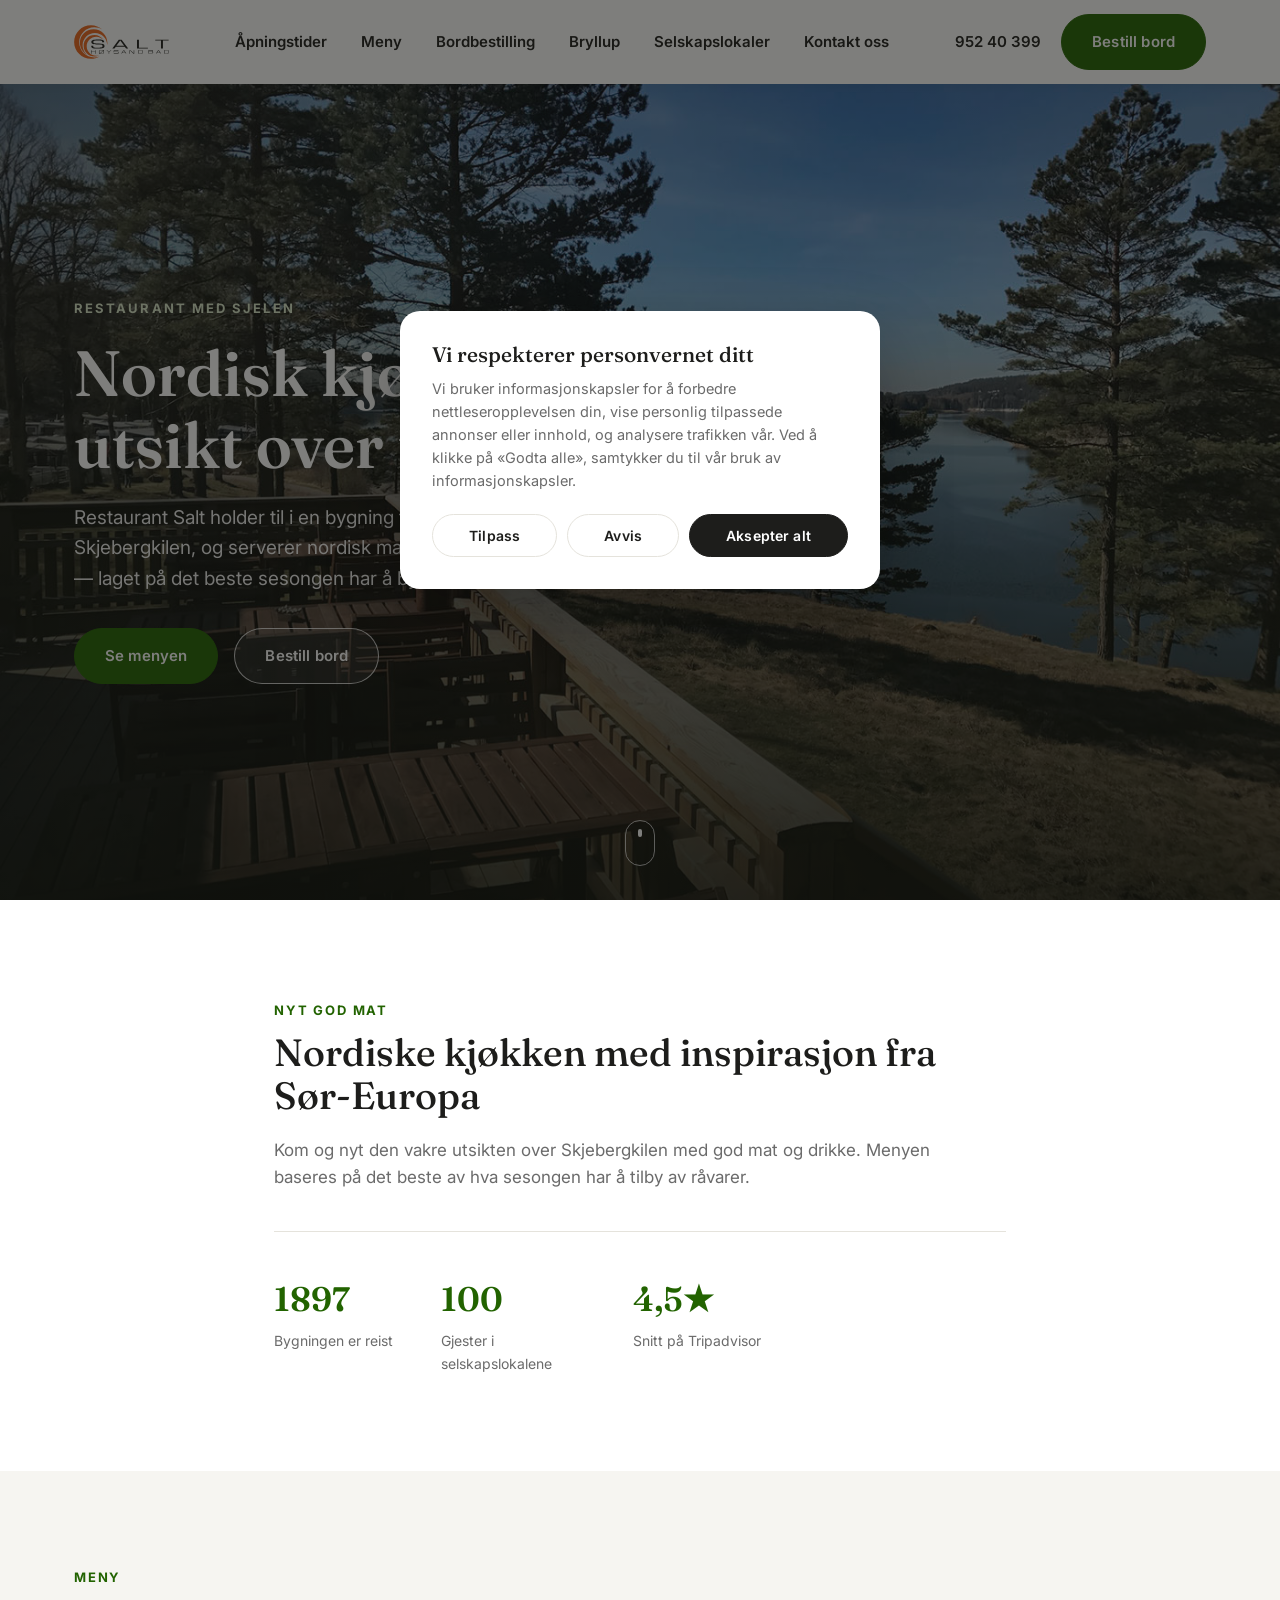
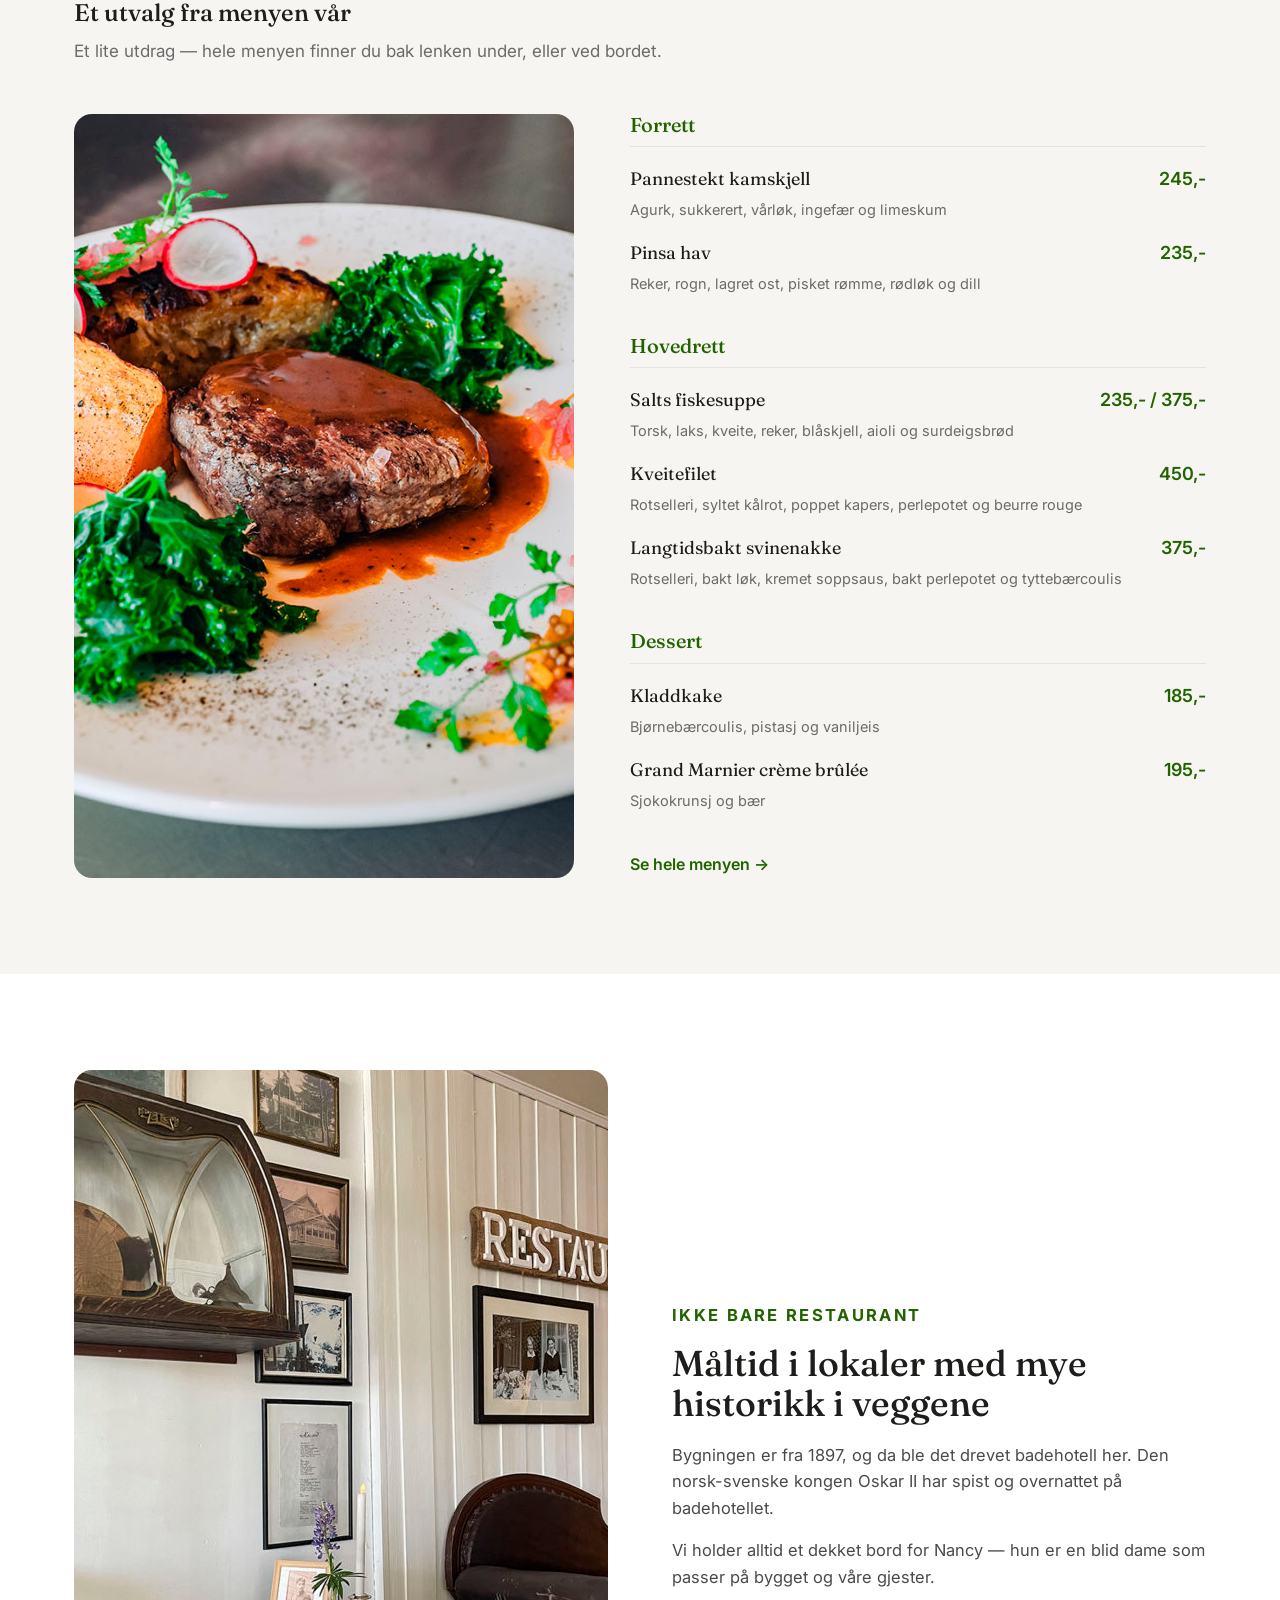
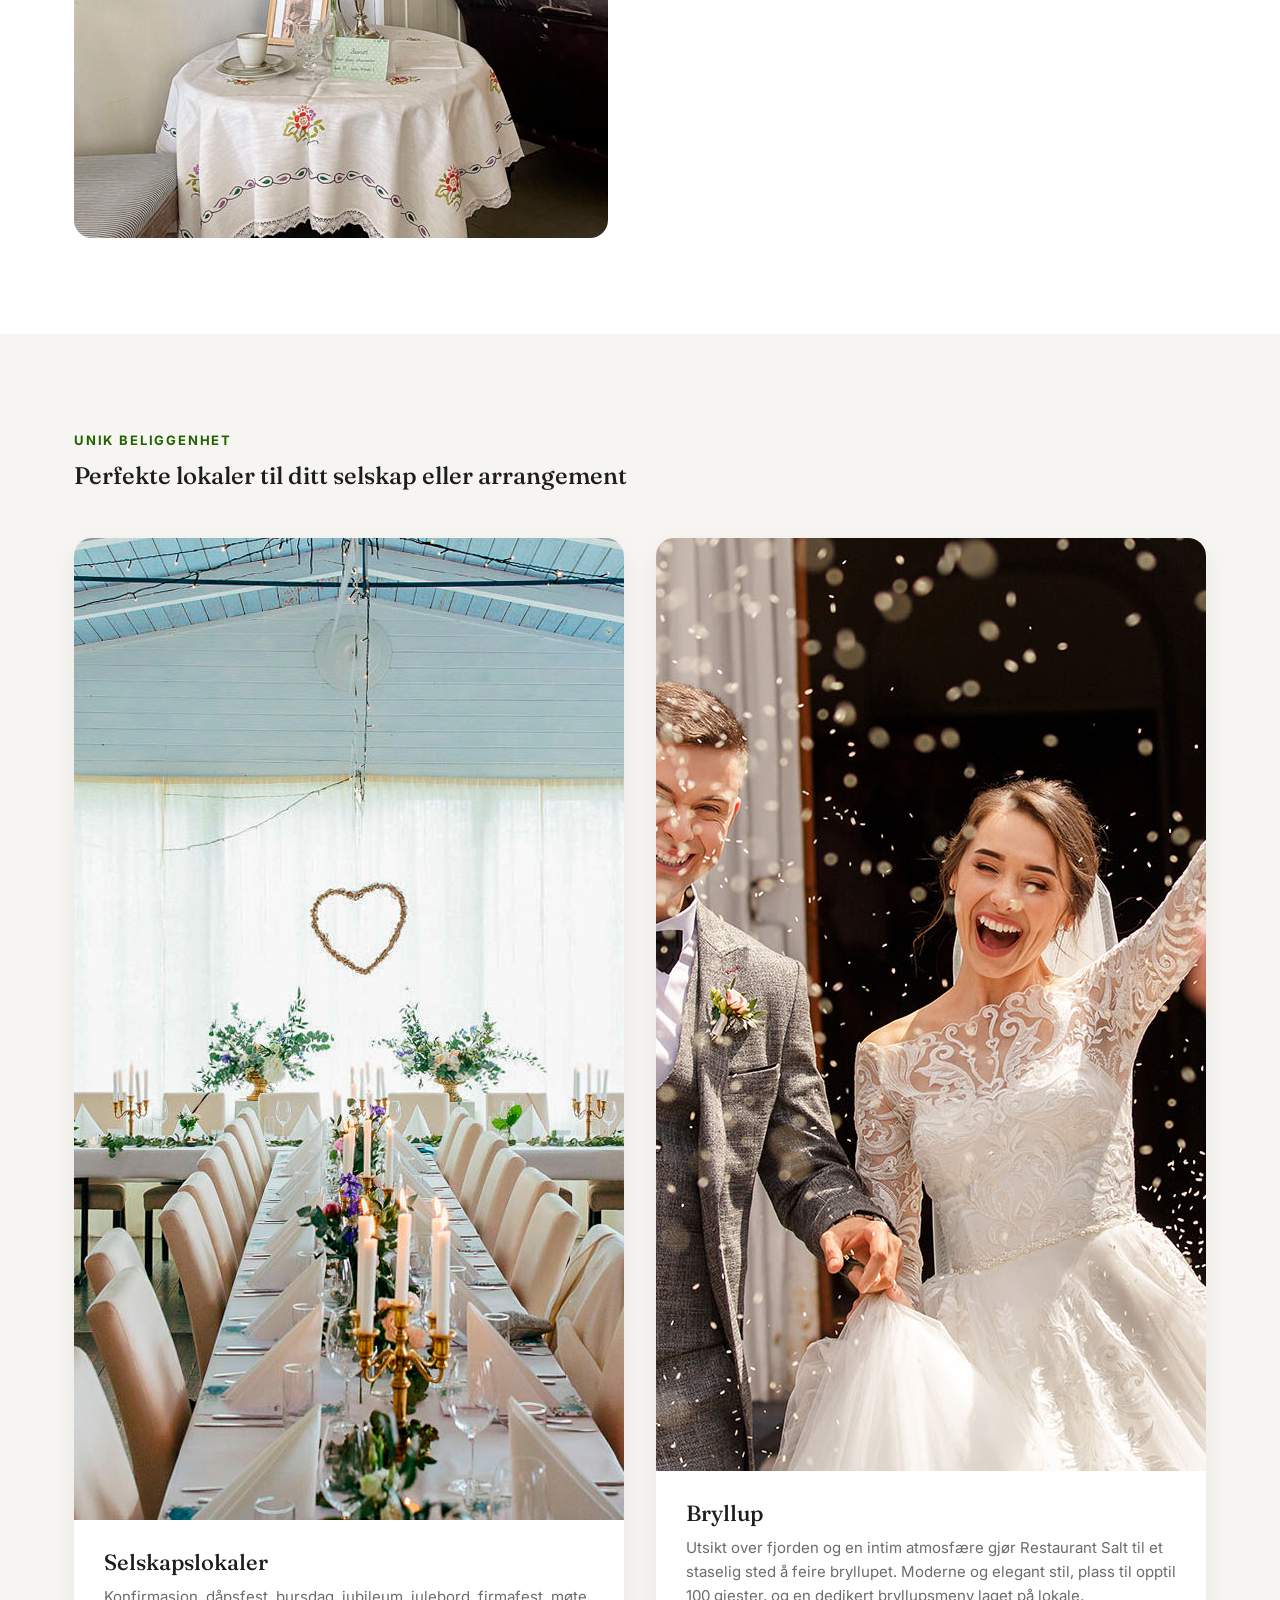
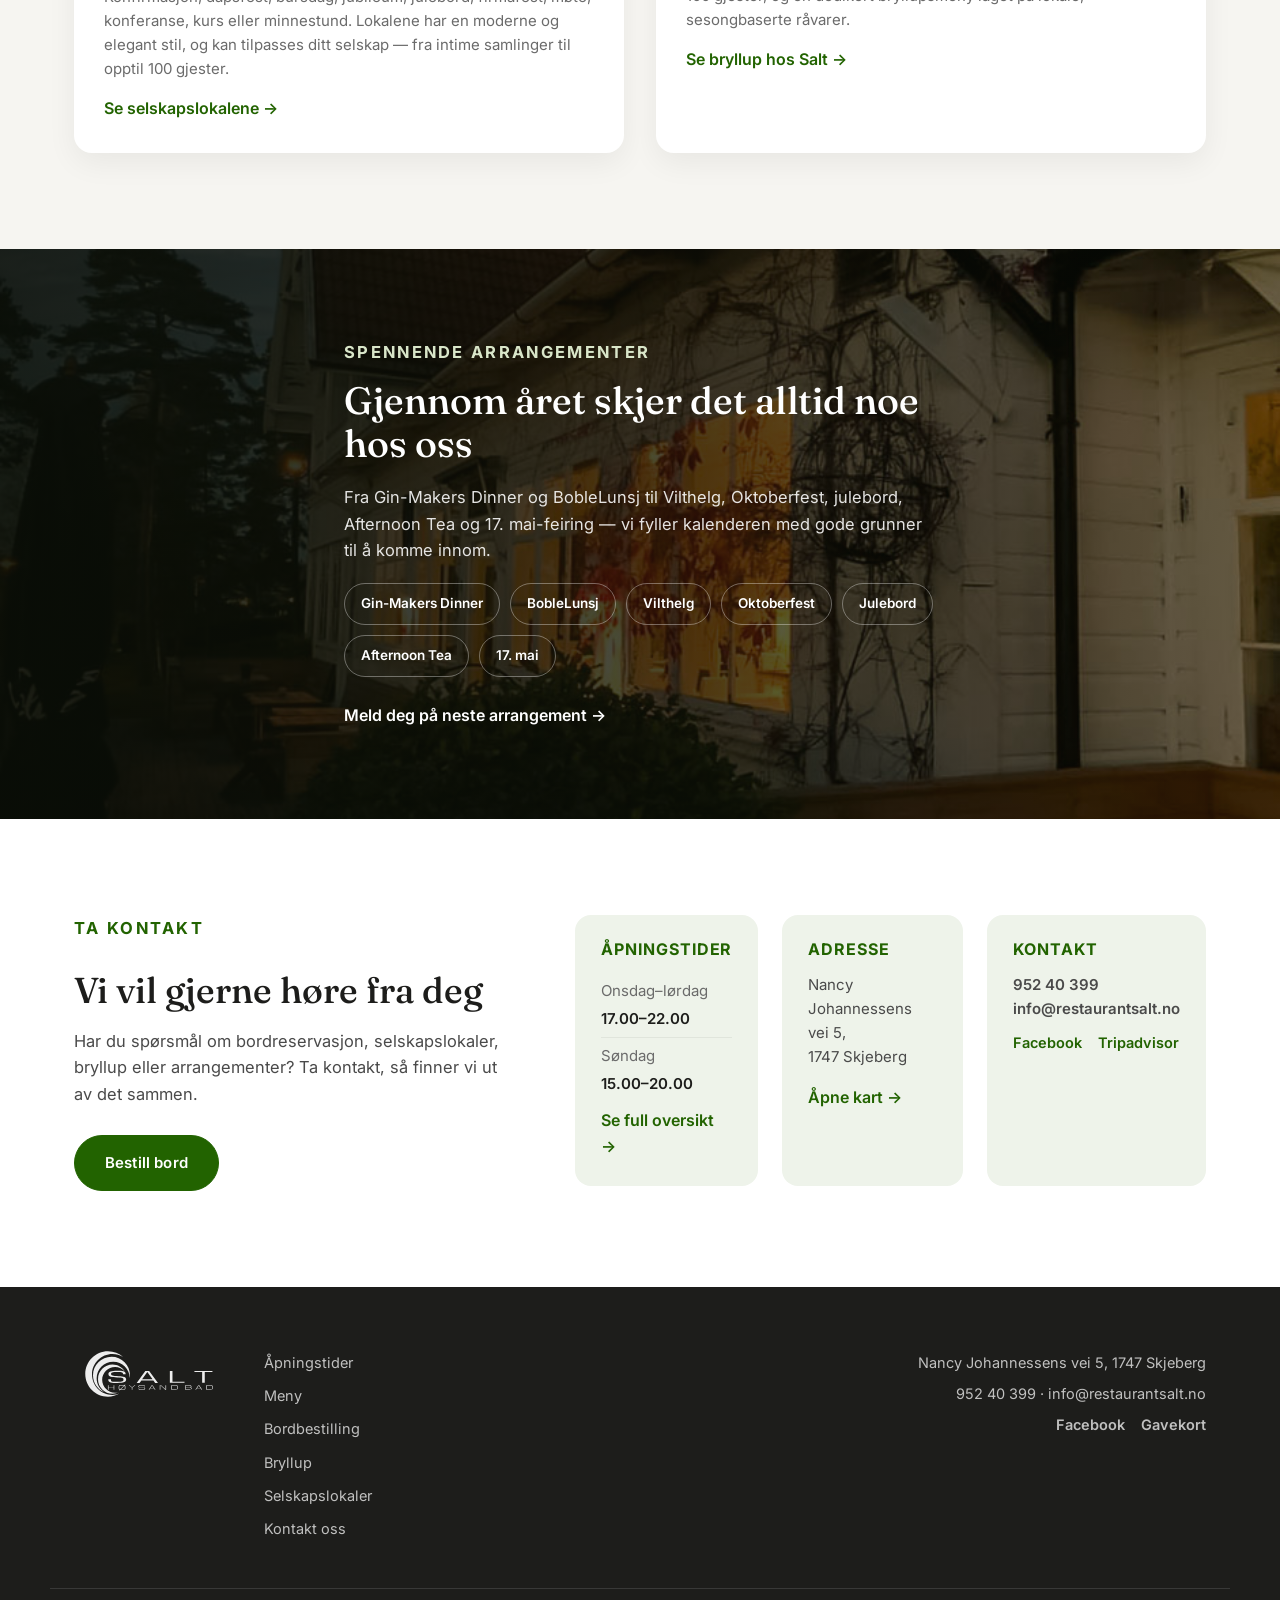
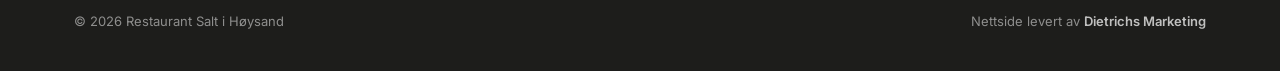
<file: index.html>
<!DOCTYPE html>
<html lang="no">
<head>
<meta charset="UTF-8">
<meta name="viewport" content="width=device-width, initial-scale=1.0">
<title>Restaurant Salt i Høysand – Nordisk kjøkken med utsikt over fjorden</title>
<meta name="description" content="Restaurant Salt i Høysand serverer nordisk mat med søreuropeisk sjel, i en bygning fra 1897 med utsikt over Skjebergkilen. Se meny, bestill bord eller lei lokaler til selskap og bryllup.">
<meta name="theme-color" content="#226300">
<link rel="icon" type="image/png" sizes="32x32" href="assets/favicon-32.png">
<link rel="apple-touch-icon" sizes="180x180" href="assets/favicon-180.png">
<link rel="icon" type="image/png" sizes="192x192" href="assets/favicon-192.png">
<link rel="preconnect" href="https://fonts.googleapis.com">
<link rel="preconnect" href="https://fonts.gstatic.com" crossorigin>
<link href="https://fonts.googleapis.com/css2?family=Fraunces:ital,opsz,wght@0,9..144,400;0,9..144,500;0,9..144,600;1,9..144,500&family=Inter:wght@400;500;600;700&display=swap" rel="stylesheet">
<link rel="stylesheet" href="style.css">
</head>
<body>

<a class="skip-link" href="#main">Hopp til innhold</a>

<header class="site-header" id="siteHeader">
  <div class="header-inner">
    <a href="#top" class="logo-plate" aria-label="Restaurant Salt i Høysand – til toppen">
      <img src="assets/logo.svg" alt="Restaurant Salt i Høysand" width="180" height="65">
    </a>

    <nav class="main-nav" aria-label="Hovedmeny">
      <a href="apningstider.html">Åpningstider</a>
      <a href="meny.html">Meny</a>
      <a href="bordbestilling.html">Bordbestilling</a>
      <a href="bryllup.html">Bryllup</a>
      <a href="selskapslokaler.html">Selskapslokaler</a>
      <a href="kontakt.html">Kontakt oss</a>
    </nav>

    <div class="header-actions">
      <a href="tel:+4795240399" class="header-phone">952 40 399</a>
      <a href="bordbestilling.html" class="btn btn-cta nav-cta">Bestill bord</a>
      <button class="hamburger" id="hamburgerBtn" aria-label="Åpne meny" aria-expanded="false" aria-controls="mobileMenu">
        <span></span><span></span><span></span>
      </button>
    </div>
  </div>
</header>

<div class="mobile-menu" id="mobileMenu">
  <button class="mobile-menu-close" id="mobileMenuClose" aria-label="Lukk meny">&times;</button>
  <nav class="mobile-nav" aria-label="Mobilmeny">
    <a href="apningstider.html">Åpningstider</a>
    <a href="meny.html">Meny</a>
    <a href="bordbestilling.html">Bordbestilling</a>
    <a href="bryllup.html">Bryllup</a>
    <a href="selskapslokaler.html">Selskapslokaler</a>
    <a href="kontakt.html">Kontakt oss</a>
  </nav>
  <div class="mobile-menu-contact">
    <a href="tel:+4795240399">952 40 399</a>
    <a href="mailto:info@restaurantsalt.no">info@restaurantsalt.no</a>
  </div>
  <a href="bordbestilling.html" class="btn btn-cta mobile-menu-cta">Bestill bord</a>
</div>
<div class="mobile-menu-scrim" id="mobileMenuScrim"></div>

<main id="main">

  <section class="hero" id="top">
    <div class="hero-media">
      <img src="assets/hero-terrasse-utsikt.jpg" alt="Utsikt fra terrassen til Restaurant Salt, over Skjebergkilen" width="1400" height="1050">
      <div class="hero-overlay"></div>
    </div>
    <div class="hero-content">
      <p class="eyebrow">Restaurant med sjelen</p>
      <h1>Nordisk kjøkken med utsikt over fjorden</h1>
      <p class="hero-lede">Restaurant Salt holder til i en bygning fra 1897 ved Skjebergkilen, og serverer nordisk mat med søreuropeisk sjel — laget på det beste sesongen har å by på.</p>
      <div class="hero-actions">
        <a href="meny.html" class="btn btn-cta">Se menyen</a>
        <a href="bordbestilling.html" class="btn btn-outline">Bestill bord</a>
      </div>
    </div>
    <a href="#intro" class="scroll-cue" aria-label="Scroll ned">
      <span></span>
    </a>
  </section>

  <div class="season-banner" id="seasonBanner" hidden>
    <div class="container season-banner-inner">
      <p><strong>17. mai nærmer seg!</strong> Vi serverer en egen festmeny på nasjonaldagen.</p>
      <a href="17-mai-meny.html" class="text-link">Se 17. mai-menyen →</a>
    </div>
  </div>

  <section class="intro" id="intro">
    <div class="container intro-grid reveal">
      <p class="section-eyebrow">Nyt god mat</p>
      <h2>Nordiske kjøkken med inspirasjon fra Sør-Europa</h2>
      <p class="intro-text">Kom og nyt den vakre utsikten over Skjebergkilen med god mat og drikke. Menyen baseres på det beste av hva sesongen har å tilby av råvarer.</p>
      <div class="stat-row">
        <div class="stat">
          <span class="stat-num">1897</span>
          <span class="stat-label">Bygningen er reist</span>
        </div>
        <div class="stat">
          <span class="stat-num">100</span>
          <span class="stat-label">Gjester i selskapslokalene</span>
        </div>
        <div class="stat">
          <span class="stat-num">4,5★</span>
          <span class="stat-label">Snitt på Tripadvisor</span>
        </div>
      </div>
    </div>
  </section>

  <section class="menu-section" id="meny">
    <div class="container">
      <div class="section-head reveal">
        <p class="section-eyebrow">Meny</p>
        <h2>Et utvalg fra menyen vår</h2>
        <p class="section-lede">Et lite utdrag — hele menyen finner du bak lenken under, eller ved bordet.</p>
      </div>

      <div class="menu-layout">
        <img class="menu-photo reveal" src="assets/mat-hovedrett.jpg" alt="Servert hovedrett med kjøtt, grønnkål og rotgrønnsaker" width="1400" height="884" loading="lazy">

        <div class="menu-groups">
          <div class="menu-group reveal">
            <h3>Forrett</h3>
            <div class="menu-item">
              <div class="menu-item-head"><span>Pannestekt kamskjell</span><span class="price">245,-</span></div>
              <p>Agurk, sukkerert, vårløk, ingefær og limeskum</p>
            </div>
            <div class="menu-item">
              <div class="menu-item-head"><span>Pinsa hav</span><span class="price">235,-</span></div>
              <p>Reker, rogn, lagret ost, pisket rømme, rødløk og dill</p>
            </div>
          </div>

          <div class="menu-group reveal">
            <h3>Hovedrett</h3>
            <div class="menu-item">
              <div class="menu-item-head"><span>Salts fiskesuppe</span><span class="price">235,- / 375,-</span></div>
              <p>Torsk, laks, kveite, reker, blåskjell, aioli og surdeigsbrød</p>
            </div>
            <div class="menu-item">
              <div class="menu-item-head"><span>Kveitefilet</span><span class="price">450,-</span></div>
              <p>Rotselleri, syltet kålrot, poppet kapers, perlepotet og beurre rouge</p>
            </div>
            <div class="menu-item">
              <div class="menu-item-head"><span>Langtidsbakt svinenakke</span><span class="price">375,-</span></div>
              <p>Rotselleri, bakt løk, kremet soppsaus, bakt perlepotet og tyttebærcoulis</p>
            </div>
          </div>

          <div class="menu-group reveal">
            <h3>Dessert</h3>
            <div class="menu-item">
              <div class="menu-item-head"><span>Kladdkake</span><span class="price">185,-</span></div>
              <p>Bjørnebærcoulis, pistasj og vaniljeis</p>
            </div>
            <div class="menu-item">
              <div class="menu-item-head"><span>Grand Marnier crème brûlée</span><span class="price">195,-</span></div>
              <p>Sjokokrunsj og bær</p>
            </div>
          </div>

          <a href="meny.html" class="text-link">Se hele menyen →</a>
        </div>
      </div>
    </div>
  </section>

  <section class="historie" id="historie">
    <div class="container historie-grid">
      <img class="historie-photo reveal" src="assets/historie-interior.jpg" alt="Historisk interiør på Restaurant Salt, med gamle bilder og antikke møbler" width="1024" height="768" loading="lazy">
      <div class="historie-text reveal">
        <p class="section-eyebrow">Ikke bare restaurant</p>
        <h2>Måltid i lokaler med mye historikk i veggene</h2>
        <p>Bygningen er fra 1897, og da ble det drevet badehotell her. Den norsk-svenske kongen Oskar II har spist og overnattet på badehotellet.</p>
        <p>Vi holder alltid et dekket bord for Nancy — hun er en blid dame som passer på bygget og våre gjester.</p>
      </div>
    </div>
  </section>

  <section class="lokaler" id="lokaler">
    <div class="container">
      <div class="section-head reveal">
        <p class="section-eyebrow">Unik beliggenhet</p>
        <h2>Perfekte lokaler til ditt selskap eller arrangement</h2>
      </div>

      <div class="lokaler-cards">
        <article class="lokale-card reveal">
          <img src="assets/selskapslokaler.jpg" alt="Dekorert selskapslokale med langbord, lysslynger og pyntede stoler" width="1489" height="982" loading="lazy">
          <div class="lokale-card-body">
            <h3>Selskapslokaler</h3>
            <p>Konfirmasjon, dåpsfest, bursdag, jubileum, julebord, firmafest, møte, konferanse, kurs eller minnestund. Lokalene har en moderne og elegant stil, og kan tilpasses ditt selskap — fra intime samlinger til opptil 100 gjester.</p>
            <a href="selskapslokaler.html" class="text-link">Se selskapslokalene →</a>
          </div>
        </article>

        <article class="lokale-card reveal">
          <img src="assets/bryllup.jpg" alt="Nygift brudepar i vakre naturomgivelser ved Restaurant Salt" width="1400" height="933" loading="lazy">
          <div class="lokale-card-body">
            <h3>Bryllup</h3>
            <p>Utsikt over fjorden og en intim atmosfære gjør Restaurant Salt til et staselig sted å feire bryllupet. Moderne og elegant stil, plass til opptil 100 gjester, og en dedikert bryllupsmeny laget på lokale, sesongbaserte råvarer.</p>
            <a href="bryllup.html" class="text-link">Se bryllup hos Salt →</a>
          </div>
        </article>
      </div>
    </div>
  </section>

  <section class="arrangement" id="arrangement">
    <div class="arrangement-media">
      <img src="assets/kveld-fasade.jpg" alt="Restaurant Salt sin fasade en kveld, med varmt lys i vinduene" width="941" height="692" loading="lazy">
      <div class="arrangement-overlay"></div>
    </div>
    <div class="container arrangement-content reveal">
      <p class="section-eyebrow">Spennende arrangementer</p>
      <h2>Gjennom året skjer det alltid noe hos oss</h2>
      <p>Fra Gin-Makers Dinner og BobleLunsj til Vilthelg, Oktoberfest, julebord, Afternoon Tea og 17. mai-feiring — vi fyller kalenderen med gode grunner til å komme innom.</p>
      <div class="tag-row">
        <span class="tag">Gin-Makers Dinner</span>
        <span class="tag">BobleLunsj</span>
        <span class="tag">Vilthelg</span>
        <span class="tag">Oktoberfest</span>
        <span class="tag">Julebord</span>
        <span class="tag">Afternoon Tea</span>
        <span class="tag">17. mai</span>
      </div>
      <a href="mailto:info@restaurantsalt.no" class="text-link tag-row-link">Meld deg på neste arrangement →</a>
    </div>
  </section>

  <section class="kontakt" id="kontakt">
    <div class="container kontakt-grid">
      <div class="kontakt-intro reveal">
        <p class="section-eyebrow">Ta kontakt</p>
        <h2>Vi vil gjerne høre fra deg</h2>
        <p>Har du spørsmål om bordreservasjon, selskapslokaler, bryllup eller arrangementer? Ta kontakt, så finner vi ut av det sammen.</p>
        <a href="bordbestilling.html" class="btn btn-cta">Bestill bord</a>
      </div>

      <div class="kontakt-cards reveal">
        <div class="kontakt-card">
          <h3>Åpningstider</h3>
          <div class="kv"><span>Onsdag–lørdag</span><span>17.00–22.00</span></div>
          <div class="kv"><span>Søndag</span><span>15.00–20.00</span></div>
          <a href="apningstider.html" class="text-link">Se full oversikt →</a>
        </div>
        <div class="kontakt-card">
          <h3>Adresse</h3>
          <p>Nancy Johannessens vei 5,<br>1747 Skjeberg</p>
          <a href="https://goo.gl/maps/4yi5BBYQsVxAP7Ug9" class="text-link" target="_blank" rel="noopener">Åpne kart →</a>
        </div>
        <div class="kontakt-card">
          <h3>Kontakt</h3>
          <p><a href="tel:+4795240399">952 40 399</a><br><a href="mailto:info@restaurantsalt.no">info@restaurantsalt.no</a></p>
          <div class="social-row">
            <a href="https://www.facebook.com/restaurantsalt.no/" target="_blank" rel="noopener">Facebook</a>
            <a href="https://no.tripadvisor.com/Restaurant_Review-g2419467-d6873783-Reviews-Restaurant_Salt-Sarpsborg_Municipality_Ostfold_Eastern_Norway.html" target="_blank" rel="noopener">Tripadvisor</a>
          </div>
        </div>
      </div>
    </div>
  </section>

</main>

<footer class="site-footer">
  <div class="container footer-grid">
    <a href="#top" class="footer-logo">
      <img src="assets/logo.svg" alt="Restaurant Salt i Høysand" width="150" height="54">
    </a>
    <nav class="footer-nav" aria-label="Bunntekstmeny">
      <a href="apningstider.html">Åpningstider</a>
      <a href="meny.html">Meny</a>
      <a href="bordbestilling.html">Bordbestilling</a>
      <a href="bryllup.html">Bryllup</a>
      <a href="selskapslokaler.html">Selskapslokaler</a>
      <a href="kontakt.html">Kontakt oss</a>
    </nav>
    <div class="footer-contact">
      <p>Nancy Johannessens vei 5, 1747 Skjeberg</p>
      <p><a href="tel:+4795240399">952 40 399</a> · <a href="mailto:info@restaurantsalt.no">info@restaurantsalt.no</a></p>
      <div class="social-row">
        <a href="https://www.facebook.com/restaurantsalt.no/" target="_blank" rel="noopener">Facebook</a>
        <a href="https://givn.no/shop/salt" target="_blank" rel="noopener">Gavekort</a>
      </div>
    </div>
  </div>
  <div class="container footer-bottom">
    <p>&copy; <span id="year"></span> Restaurant Salt i Høysand</p>
    <p>Nettside levert av <a href="https://dmarketing.no" target="_blank" rel="noopener">Dietrichs Marketing</a></p>
  </div>
</footer>

<script src="app.js"></script>
</body>
</html>
</file>
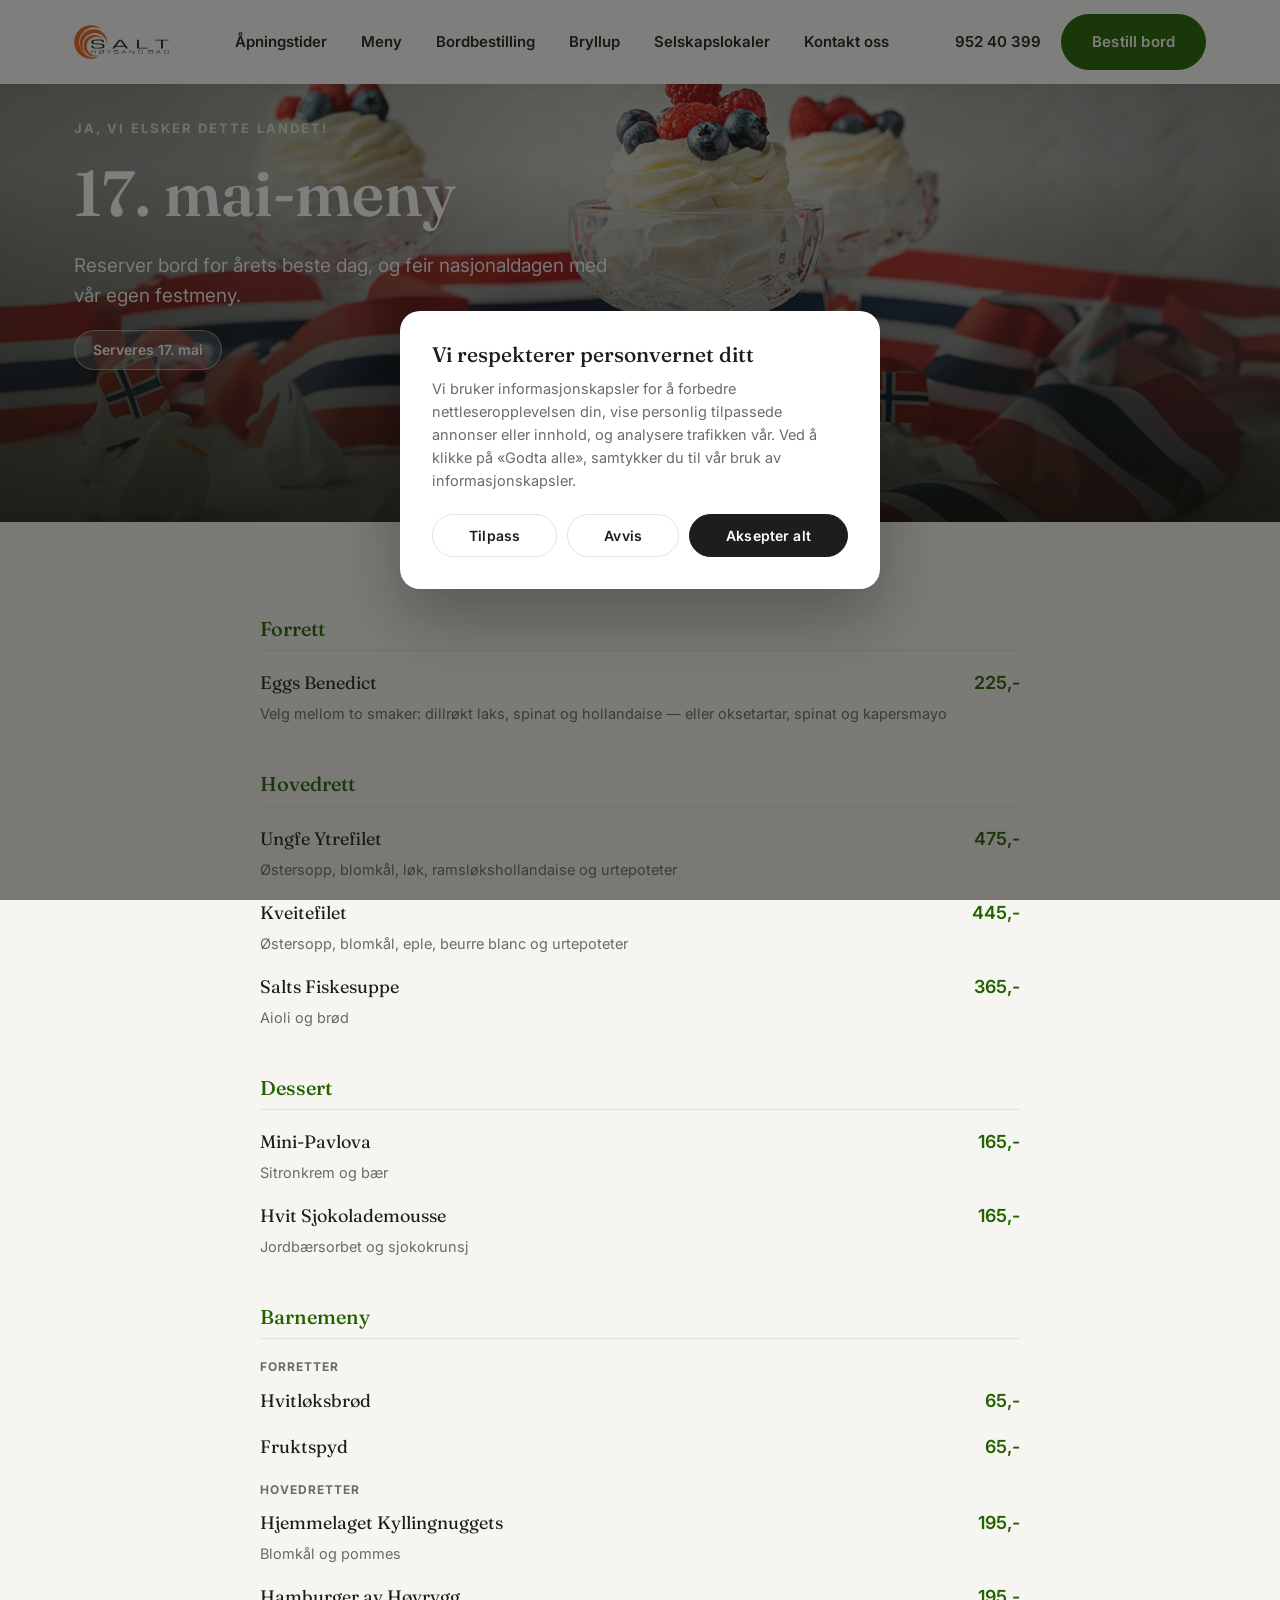
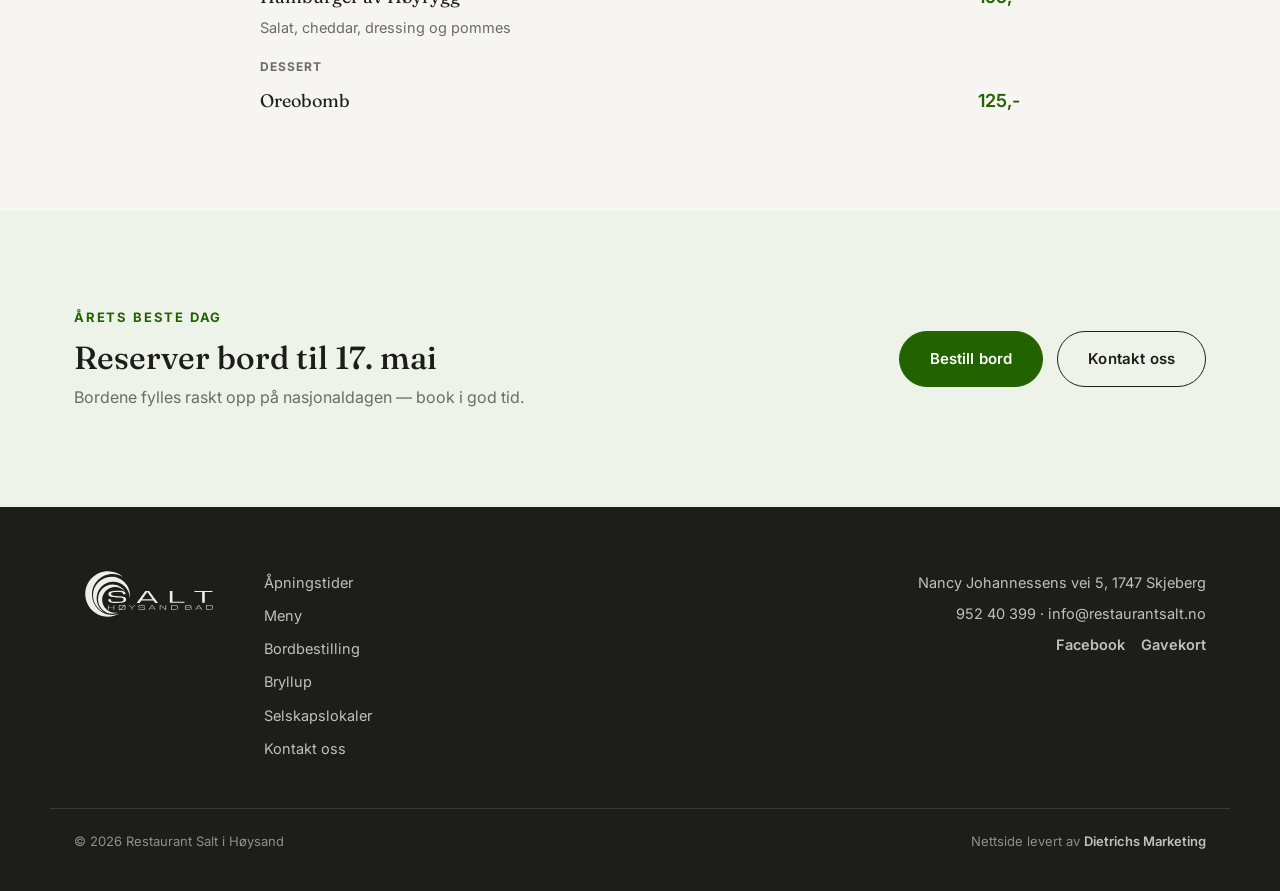
<file: 17-mai-meny.html>
<!DOCTYPE html>
<html lang="no">
<head>
<meta charset="UTF-8">
<meta name="viewport" content="width=device-width, initial-scale=1.0">
<title>17. mai-meny – Restaurant Salt i Høysand</title>
<meta name="description" content="Feir 17. mai hos Restaurant Salt i Høysand. Egen festmeny med forrett, hovedrett, dessert og barnemeny — reserver bord for årets beste dag.">
<meta name="theme-color" content="#226300">
<link rel="icon" type="image/png" sizes="32x32" href="assets/favicon-32.png">
<link rel="apple-touch-icon" sizes="180x180" href="assets/favicon-180.png">
<link rel="icon" type="image/png" sizes="192x192" href="assets/favicon-192.png">
<link rel="preconnect" href="https://fonts.googleapis.com">
<link rel="preconnect" href="https://fonts.gstatic.com" crossorigin>
<link href="https://fonts.googleapis.com/css2?family=Fraunces:ital,opsz,wght@0,9..144,400;0,9..144,500;0,9..144,600;1,9..144,500&family=Inter:wght@400;500;600;700&display=swap" rel="stylesheet">
<link rel="stylesheet" href="style.css">
</head>
<body>

<a class="skip-link" href="#main">Hopp til innhold</a>

<header class="site-header" id="siteHeader">
  <div class="header-inner">
    <a href="index.html" class="logo-plate" aria-label="Restaurant Salt i Høysand – til forsiden">
      <img src="assets/logo.svg" alt="Restaurant Salt i Høysand" width="180" height="65">
    </a>

    <nav class="main-nav" aria-label="Hovedmeny">
      <a href="apningstider.html">Åpningstider</a>
      <a href="meny.html">Meny</a>
      <a href="bordbestilling.html">Bordbestilling</a>
      <a href="bryllup.html">Bryllup</a>
      <a href="selskapslokaler.html">Selskapslokaler</a>
      <a href="kontakt.html">Kontakt oss</a>
    </nav>

    <div class="header-actions">
      <a href="tel:+4795240399" class="header-phone">952 40 399</a>
      <a href="bordbestilling.html" class="btn btn-cta nav-cta">Bestill bord</a>
      <button class="hamburger" id="hamburgerBtn" aria-label="Åpne meny" aria-expanded="false" aria-controls="mobileMenu">
        <span></span><span></span><span></span>
      </button>
    </div>
  </div>
</header>

<div class="mobile-menu" id="mobileMenu">
  <button class="mobile-menu-close" id="mobileMenuClose" aria-label="Lukk meny">&times;</button>
  <nav class="mobile-nav" aria-label="Mobilmeny">
    <a href="apningstider.html">Åpningstider</a>
    <a href="meny.html">Meny</a>
    <a href="bordbestilling.html">Bordbestilling</a>
    <a href="bryllup.html">Bryllup</a>
    <a href="selskapslokaler.html">Selskapslokaler</a>
    <a href="kontakt.html">Kontakt oss</a>
  </nav>
  <div class="mobile-menu-contact">
    <a href="tel:+4795240399">952 40 399</a>
    <a href="mailto:info@restaurantsalt.no">info@restaurantsalt.no</a>
  </div>
  <a href="bordbestilling.html" class="btn btn-cta mobile-menu-cta">Bestill bord</a>
</div>
<div class="mobile-menu-scrim" id="mobileMenuScrim"></div>

<main id="main">

  <section class="hero hero-compact" id="top">
    <div class="hero-media">
      <img src="assets/17-mai.jpg" alt="Pavlova med bær, norske flagg og feiring av 17. mai på Restaurant Salt" width="1400" height="884">
      <div class="hero-overlay"></div>
    </div>
    <div class="hero-content">
      <p class="eyebrow">Ja, vi elsker dette landet!</p>
      <h1>17. mai-meny</h1>
      <p class="hero-lede">Reserver bord for årets beste dag, og feir nasjonaldagen med vår egen festmeny.</p>
      <span class="hero-note">Serveres 17. mai</span>
    </div>
  </section>

  <section class="menu-section" id="meny">
    <div class="container">
      <div class="menu-page-groups reveal">

        <div class="menu-group">
          <h3>Forrett</h3>
          <div class="menu-item">
            <div class="menu-item-head"><span>Eggs Benedict</span><span class="price">225,-</span></div>
            <p>Velg mellom to smaker: dillrøkt laks, spinat og hollandaise — eller oksetartar, spinat og kapersmayo</p>
          </div>
        </div>

        <div class="menu-group">
          <h3>Hovedrett</h3>
          <div class="menu-item">
            <div class="menu-item-head"><span>Ungfe Ytrefilet</span><span class="price">475,-</span></div>
            <p>Østersopp, blomkål, løk, ramsløkshollandaise og urtepoteter</p>
          </div>
          <div class="menu-item">
            <div class="menu-item-head"><span>Kveitefilet</span><span class="price">445,-</span></div>
            <p>Østersopp, blomkål, eple, beurre blanc og urtepoteter</p>
          </div>
          <div class="menu-item">
            <div class="menu-item-head"><span>Salts Fiskesuppe</span><span class="price">365,-</span></div>
            <p>Aioli og brød</p>
          </div>
        </div>

        <div class="menu-group">
          <h3>Dessert</h3>
          <div class="menu-item">
            <div class="menu-item-head"><span>Mini-Pavlova</span><span class="price">165,-</span></div>
            <p>Sitronkrem og bær</p>
          </div>
          <div class="menu-item">
            <div class="menu-item-head"><span>Hvit Sjokolademousse</span><span class="price">165,-</span></div>
            <p>Jordbærsorbet og sjokokrunsj</p>
          </div>
        </div>

        <div class="menu-group">
          <h3>Barnemeny</h3>
          <p class="menu-subgroup-label">Forretter</p>
          <div class="menu-item">
            <div class="menu-item-head"><span>Hvitløksbrød</span><span class="price">65,-</span></div>
          </div>
          <div class="menu-item">
            <div class="menu-item-head"><span>Fruktspyd</span><span class="price">65,-</span></div>
          </div>
          <p class="menu-subgroup-label">Hovedretter</p>
          <div class="menu-item">
            <div class="menu-item-head"><span>Hjemmelaget Kyllingnuggets</span><span class="price">195,-</span></div>
            <p>Blomkål og pommes</p>
          </div>
          <div class="menu-item">
            <div class="menu-item-head"><span>Hamburger av Høyrygg</span><span class="price">195,-</span></div>
            <p>Salat, cheddar, dressing og pommes</p>
          </div>
          <p class="menu-subgroup-label">Dessert</p>
          <div class="menu-item">
            <div class="menu-item-head"><span>Oreobomb</span><span class="price">125,-</span></div>
          </div>
        </div>

      </div>
    </div>
  </section>

  <section class="cta-band">
    <div class="container cta-band-inner">
      <div class="cta-band-copy">
        <p class="section-eyebrow">Årets beste dag</p>
        <h2>Reserver bord til 17. mai</h2>
        <p>Bordene fylles raskt opp på nasjonaldagen — book i god tid.</p>
      </div>
      <div class="cta-band-actions">
        <a href="bordbestilling.html" class="btn btn-cta">Bestill bord</a>
        <a href="kontakt.html" class="btn btn-outline-dark">Kontakt oss</a>
      </div>
    </div>
  </section>

</main>

<footer class="site-footer">
  <div class="container footer-grid">
    <a href="index.html" class="footer-logo">
      <img src="assets/logo.svg" alt="Restaurant Salt i Høysand" width="150" height="54">
    </a>
    <nav class="footer-nav" aria-label="Bunntekstmeny">
      <a href="apningstider.html">Åpningstider</a>
      <a href="meny.html">Meny</a>
      <a href="bordbestilling.html">Bordbestilling</a>
      <a href="bryllup.html">Bryllup</a>
      <a href="selskapslokaler.html">Selskapslokaler</a>
      <a href="kontakt.html">Kontakt oss</a>
    </nav>
    <div class="footer-contact">
      <p>Nancy Johannessens vei 5, 1747 Skjeberg</p>
      <p><a href="tel:+4795240399">952 40 399</a> · <a href="mailto:info@restaurantsalt.no">info@restaurantsalt.no</a></p>
      <div class="social-row">
        <a href="https://www.facebook.com/restaurantsalt.no/" target="_blank" rel="noopener">Facebook</a>
        <a href="https://givn.no/shop/salt" target="_blank" rel="noopener">Gavekort</a>
      </div>
    </div>
  </div>
  <div class="container footer-bottom">
    <p>&copy; <span id="year"></span> Restaurant Salt i Høysand</p>
    <p>Nettside levert av <a href="https://dmarketing.no" target="_blank" rel="noopener">Dietrichs Marketing</a></p>
  </div>
</footer>

<script src="app.js"></script>
</body>
</html>
</file>
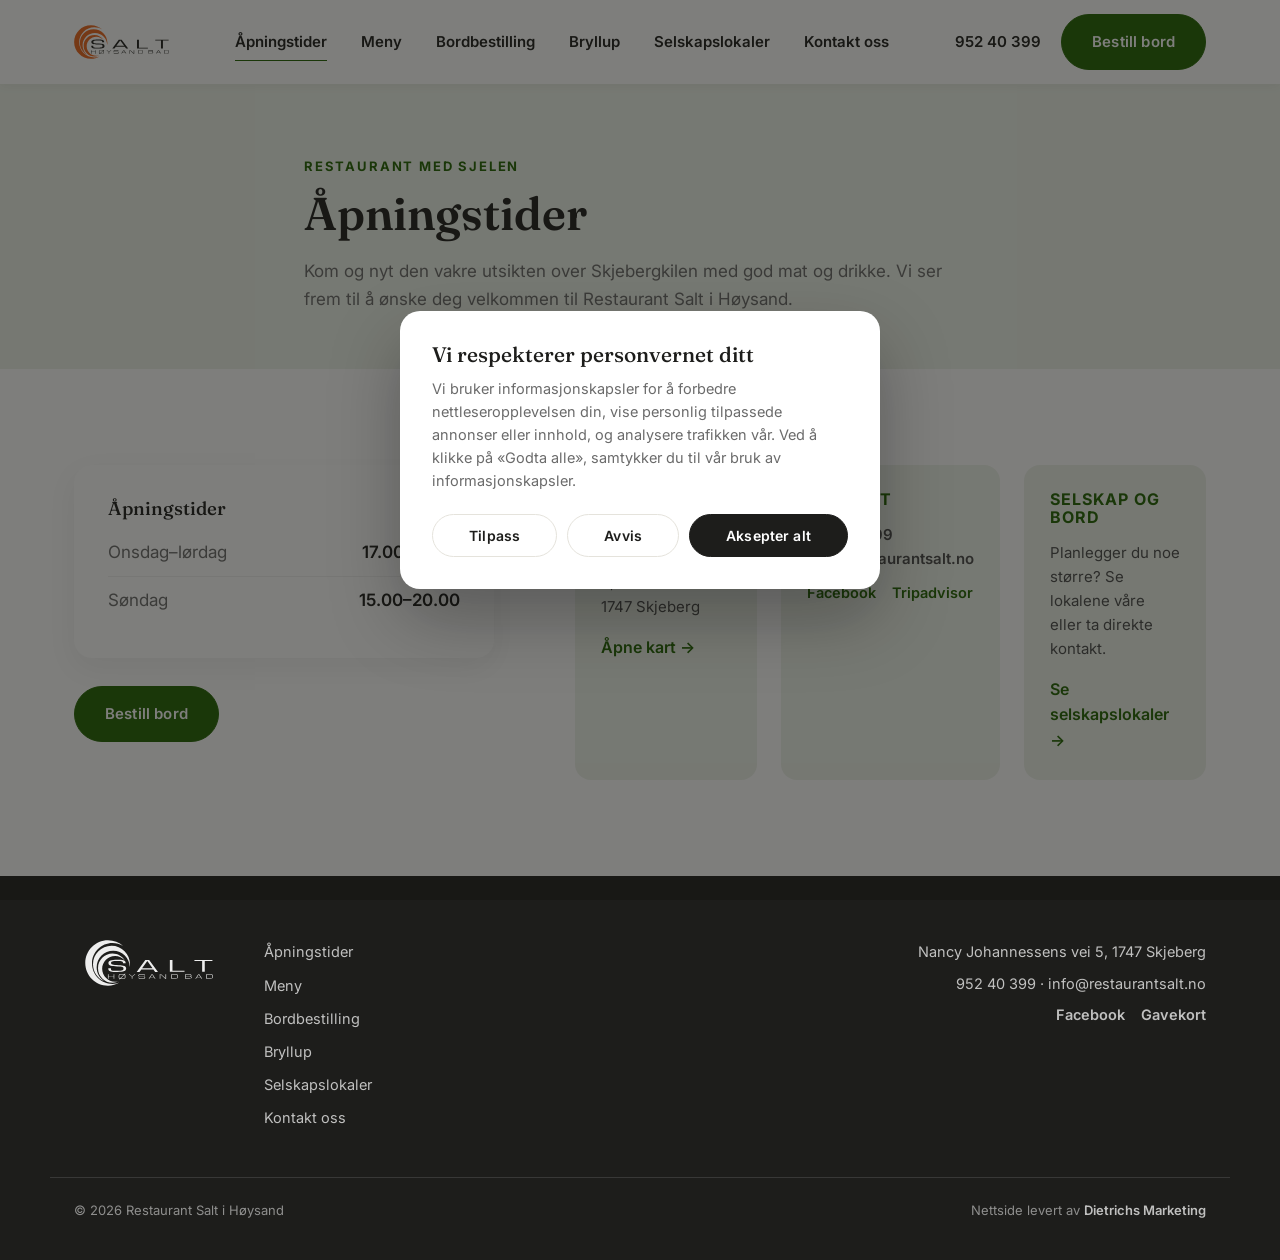
<file: apningstider.html>
<!DOCTYPE html>
<html lang="no">
<head>
<meta charset="UTF-8">
<meta name="viewport" content="width=device-width, initial-scale=1.0">
<title>Åpningstider – Restaurant Salt i Høysand</title>
<meta name="description" content="Åpningstider hos Restaurant Salt i Høysand: onsdag–lørdag 17.00–22.00, søndag 15.00–20.00. Nancy Johannessens vei 5, 1747 Skjeberg.">
<meta name="theme-color" content="#226300">
<link rel="icon" type="image/png" sizes="32x32" href="assets/favicon-32.png">
<link rel="apple-touch-icon" sizes="180x180" href="assets/favicon-180.png">
<link rel="icon" type="image/png" sizes="192x192" href="assets/favicon-192.png">
<link rel="preconnect" href="https://fonts.googleapis.com">
<link rel="preconnect" href="https://fonts.gstatic.com" crossorigin>
<link href="https://fonts.googleapis.com/css2?family=Fraunces:ital,opsz,wght@0,9..144,400;0,9..144,500;0,9..144,600;1,9..144,500&family=Inter:wght@400;500;600;700&display=swap" rel="stylesheet">
<link rel="stylesheet" href="style.css">
</head>
<body>

<a class="skip-link" href="#main">Hopp til innhold</a>

<header class="site-header" id="siteHeader">
  <div class="header-inner">
    <a href="index.html" class="logo-plate" aria-label="Restaurant Salt i Høysand – til forsiden">
      <img src="assets/logo.svg" alt="Restaurant Salt i Høysand" width="180" height="65">
    </a>

    <nav class="main-nav" aria-label="Hovedmeny">
      <a href="apningstider.html" class="active" aria-current="page">Åpningstider</a>
      <a href="meny.html">Meny</a>
      <a href="bordbestilling.html">Bordbestilling</a>
      <a href="bryllup.html">Bryllup</a>
      <a href="selskapslokaler.html">Selskapslokaler</a>
      <a href="kontakt.html">Kontakt oss</a>
    </nav>

    <div class="header-actions">
      <a href="tel:+4795240399" class="header-phone">952 40 399</a>
      <a href="bordbestilling.html" class="btn btn-cta nav-cta">Bestill bord</a>
      <button class="hamburger" id="hamburgerBtn" aria-label="Åpne meny" aria-expanded="false" aria-controls="mobileMenu">
        <span></span><span></span><span></span>
      </button>
    </div>
  </div>
</header>

<div class="mobile-menu" id="mobileMenu">
  <button class="mobile-menu-close" id="mobileMenuClose" aria-label="Lukk meny">&times;</button>
  <nav class="mobile-nav" aria-label="Mobilmeny">
    <a href="apningstider.html" class="active" aria-current="page">Åpningstider</a>
    <a href="meny.html">Meny</a>
    <a href="bordbestilling.html">Bordbestilling</a>
    <a href="bryllup.html">Bryllup</a>
    <a href="selskapslokaler.html">Selskapslokaler</a>
    <a href="kontakt.html">Kontakt oss</a>
  </nav>
  <div class="mobile-menu-contact">
    <a href="tel:+4795240399">952 40 399</a>
    <a href="mailto:info@restaurantsalt.no">info@restaurantsalt.no</a>
  </div>
  <a href="bordbestilling.html" class="btn btn-cta mobile-menu-cta">Bestill bord</a>
</div>
<div class="mobile-menu-scrim" id="mobileMenuScrim"></div>

<main id="main">

  <section class="page-header">
    <div class="container reveal">
      <p class="section-eyebrow">Restaurant med sjelen</p>
      <h1>Åpningstider</h1>
      <p class="section-lede">Kom og nyt den vakre utsikten over Skjebergkilen med god mat og drikke. Vi ser frem til å ønske deg velkommen til Restaurant Salt i Høysand.</p>
    </div>
  </section>

  <section class="kontakt" id="tider">
    <div class="container kontakt-grid">
      <div class="kontakt-intro reveal">
        <div class="hours-card">
          <h3>Åpningstider</h3>
          <div class="kv"><span>Onsdag–lørdag</span><span>17.00–22.00</span></div>
          <div class="kv"><span>Søndag</span><span>15.00–20.00</span></div>
        </div>
        <div class="hero-actions">
          <a href="bordbestilling.html" class="btn btn-cta">Bestill bord</a>
        </div>
      </div>

      <div class="kontakt-cards reveal">
        <div class="kontakt-card">
          <h3>Adresse</h3>
          <p>Nancy Johannessens vei 5,<br>1747 Skjeberg</p>
          <a href="https://goo.gl/maps/4yi5BBYQsVxAP7Ug9" class="text-link" target="_blank" rel="noopener">Åpne kart →</a>
        </div>
        <div class="kontakt-card">
          <h3>Kontakt</h3>
          <p><a href="tel:+4795240399">952 40 399</a><br><a href="mailto:info@restaurantsalt.no">info@restaurantsalt.no</a></p>
          <div class="social-row">
            <a href="https://www.facebook.com/restaurantsalt.no/" target="_blank" rel="noopener">Facebook</a>
            <a href="https://no.tripadvisor.com/Restaurant_Review-g2419467-d6873783-Reviews-Restaurant_Salt-Sarpsborg_Municipality_Ostfold_Eastern_Norway.html" target="_blank" rel="noopener">Tripadvisor</a>
          </div>
        </div>
        <div class="kontakt-card">
          <h3>Selskap og bord</h3>
          <p>Planlegger du noe større? Se lokalene våre eller ta direkte kontakt.</p>
          <a href="selskapslokaler.html" class="text-link">Se selskapslokaler →</a>
        </div>
      </div>
    </div>
  </section>

</main>

<footer class="site-footer">
  <div class="container footer-grid">
    <a href="index.html" class="footer-logo">
      <img src="assets/logo.svg" alt="Restaurant Salt i Høysand" width="150" height="54">
    </a>
    <nav class="footer-nav" aria-label="Bunntekstmeny">
      <a href="apningstider.html">Åpningstider</a>
      <a href="meny.html">Meny</a>
      <a href="bordbestilling.html">Bordbestilling</a>
      <a href="bryllup.html">Bryllup</a>
      <a href="selskapslokaler.html">Selskapslokaler</a>
      <a href="kontakt.html">Kontakt oss</a>
    </nav>
    <div class="footer-contact">
      <p>Nancy Johannessens vei 5, 1747 Skjeberg</p>
      <p><a href="tel:+4795240399">952 40 399</a> · <a href="mailto:info@restaurantsalt.no">info@restaurantsalt.no</a></p>
      <div class="social-row">
        <a href="https://www.facebook.com/restaurantsalt.no/" target="_blank" rel="noopener">Facebook</a>
        <a href="https://givn.no/shop/salt" target="_blank" rel="noopener">Gavekort</a>
      </div>
    </div>
  </div>
  <div class="container footer-bottom">
    <p>&copy; <span id="year"></span> Restaurant Salt i Høysand</p>
    <p>Nettside levert av <a href="https://dmarketing.no" target="_blank" rel="noopener">Dietrichs Marketing</a></p>
  </div>
</footer>

<script src="app.js"></script>
</body>
</html>
</file>
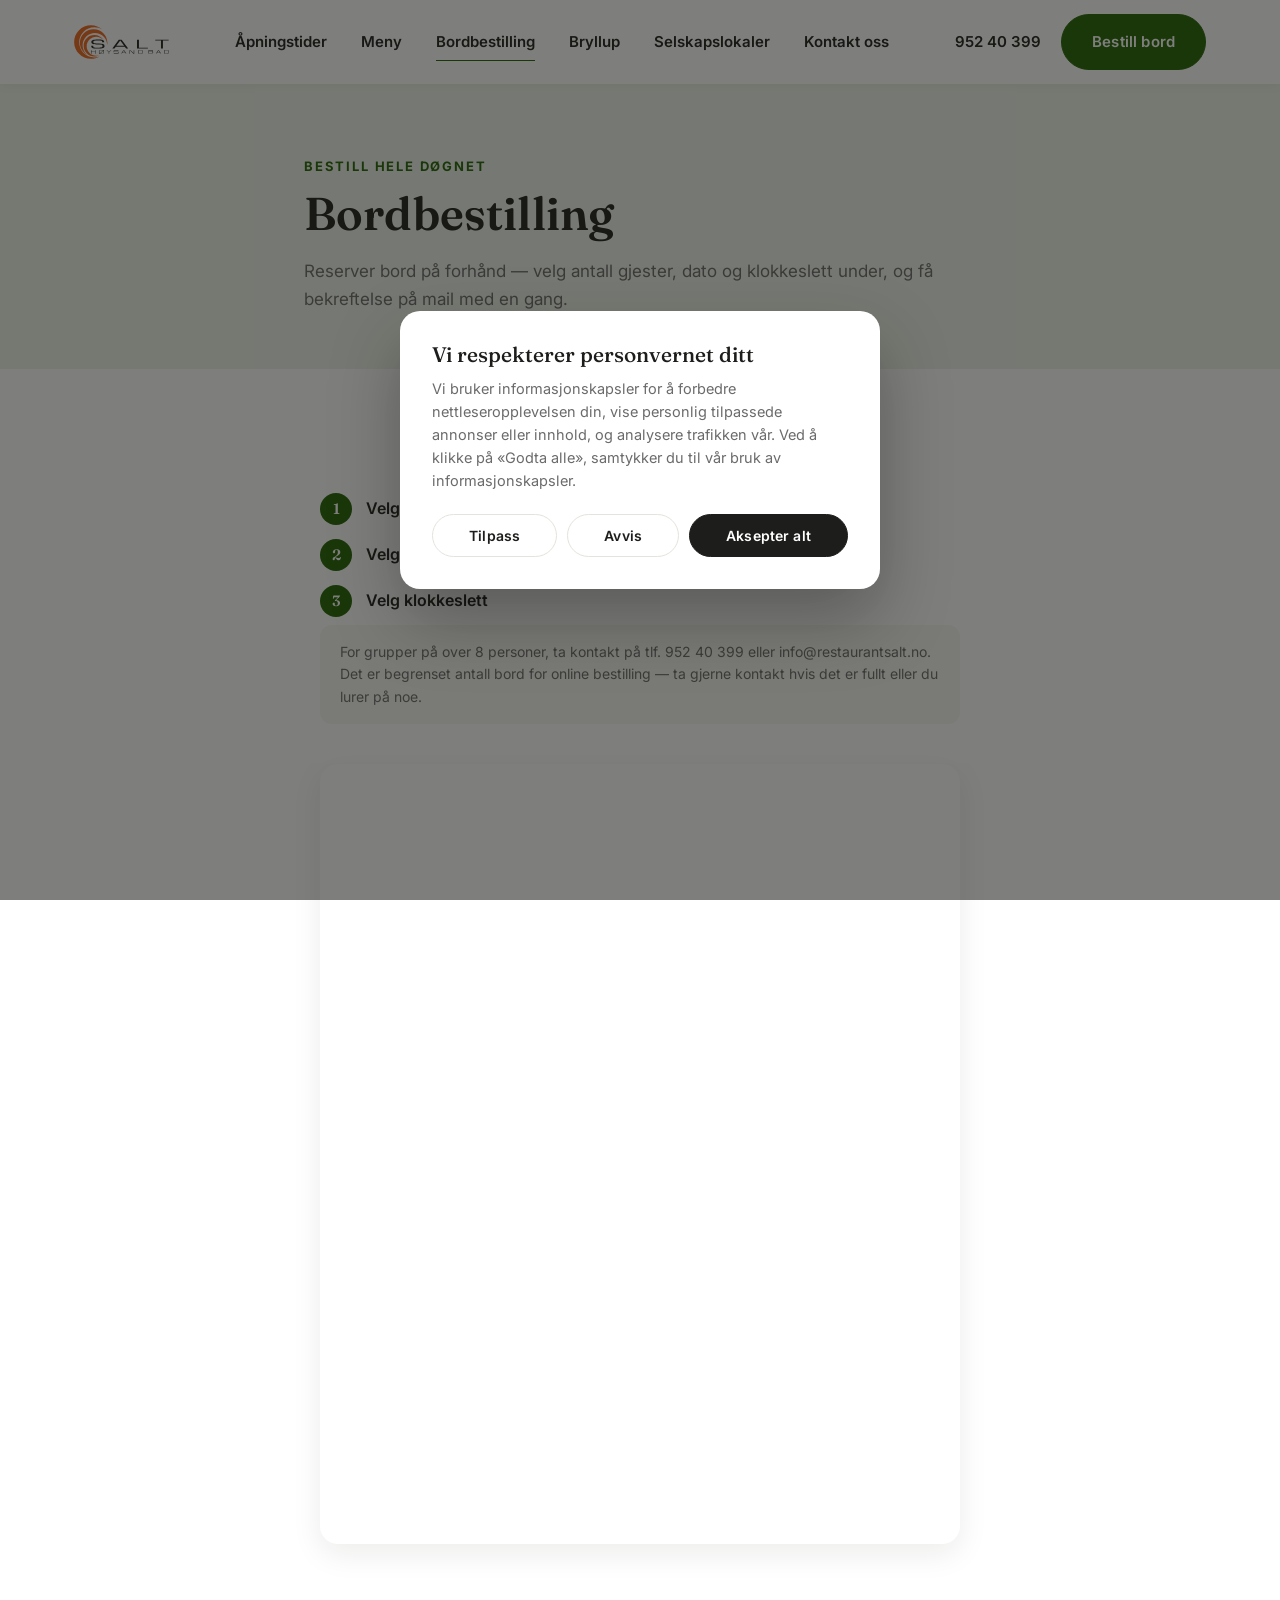
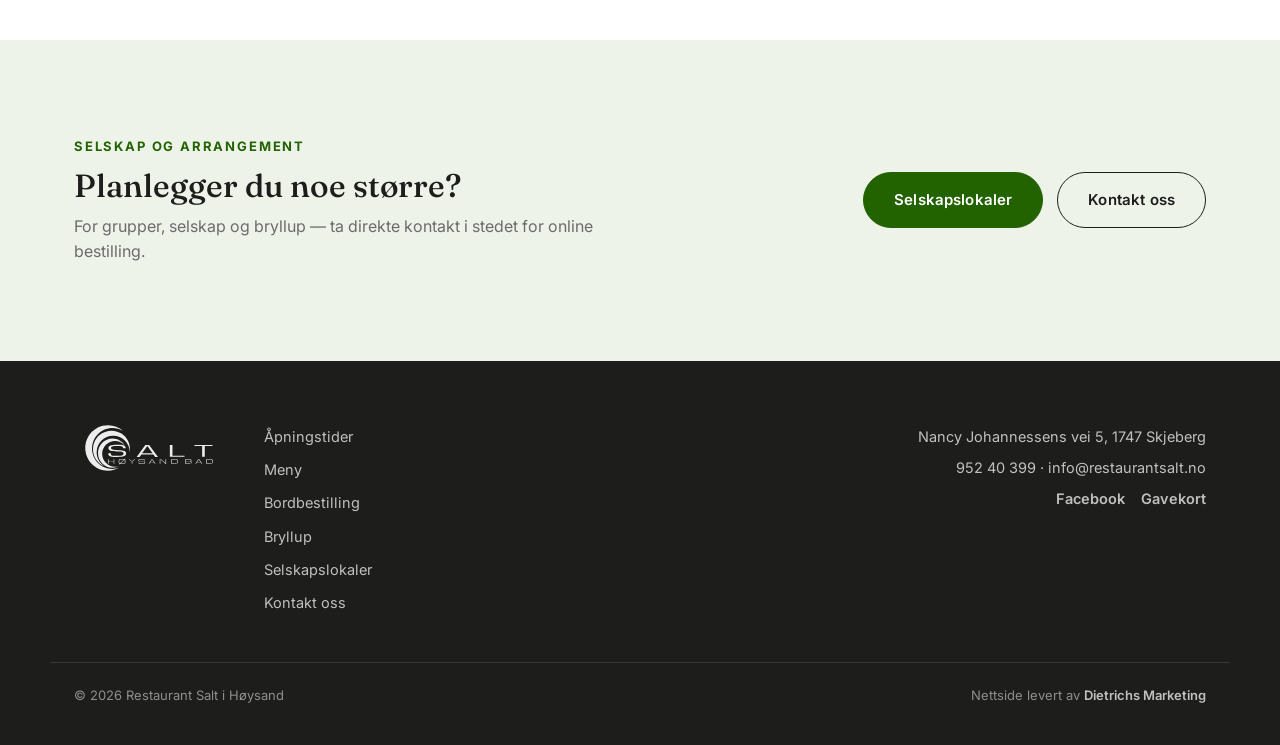
<file: bordbestilling.html>
<!DOCTYPE html>
<html lang="no">
<head>
<meta charset="UTF-8">
<meta name="viewport" content="width=device-width, initial-scale=1.0">
<title>Bordbestilling – Restaurant Salt i Høysand</title>
<meta name="description" content="Reserver bord hos Restaurant Salt i Høysand — velg antall gjester, dato og klokkeslett, og få bekreftelse på mail med en gang.">
<meta name="theme-color" content="#226300">
<link rel="icon" type="image/png" sizes="32x32" href="assets/favicon-32.png">
<link rel="apple-touch-icon" sizes="180x180" href="assets/favicon-180.png">
<link rel="icon" type="image/png" sizes="192x192" href="assets/favicon-192.png">
<link rel="preconnect" href="https://fonts.googleapis.com">
<link rel="preconnect" href="https://fonts.gstatic.com" crossorigin>
<link href="https://fonts.googleapis.com/css2?family=Fraunces:ital,opsz,wght@0,9..144,400;0,9..144,500;0,9..144,600;1,9..144,500&family=Inter:wght@400;500;600;700&display=swap" rel="stylesheet">
<link rel="stylesheet" href="style.css">
</head>
<body>

<a class="skip-link" href="#main">Hopp til innhold</a>

<header class="site-header" id="siteHeader">
  <div class="header-inner">
    <a href="index.html" class="logo-plate" aria-label="Restaurant Salt i Høysand – til forsiden">
      <img src="assets/logo.svg" alt="Restaurant Salt i Høysand" width="180" height="65">
    </a>

    <nav class="main-nav" aria-label="Hovedmeny">
      <a href="apningstider.html">Åpningstider</a>
      <a href="meny.html">Meny</a>
      <a href="bordbestilling.html" class="active" aria-current="page">Bordbestilling</a>
      <a href="bryllup.html">Bryllup</a>
      <a href="selskapslokaler.html">Selskapslokaler</a>
      <a href="kontakt.html">Kontakt oss</a>
    </nav>

    <div class="header-actions">
      <a href="tel:+4795240399" class="header-phone">952 40 399</a>
      <a href="#reserver" class="btn btn-cta nav-cta">Bestill bord</a>
      <button class="hamburger" id="hamburgerBtn" aria-label="Åpne meny" aria-expanded="false" aria-controls="mobileMenu">
        <span></span><span></span><span></span>
      </button>
    </div>
  </div>
</header>

<div class="mobile-menu" id="mobileMenu">
  <button class="mobile-menu-close" id="mobileMenuClose" aria-label="Lukk meny">&times;</button>
  <nav class="mobile-nav" aria-label="Mobilmeny">
    <a href="apningstider.html">Åpningstider</a>
    <a href="meny.html">Meny</a>
    <a href="bordbestilling.html" class="active" aria-current="page">Bordbestilling</a>
    <a href="bryllup.html">Bryllup</a>
    <a href="selskapslokaler.html">Selskapslokaler</a>
    <a href="kontakt.html">Kontakt oss</a>
  </nav>
  <div class="mobile-menu-contact">
    <a href="tel:+4795240399">952 40 399</a>
    <a href="mailto:info@restaurantsalt.no">info@restaurantsalt.no</a>
  </div>
  <a href="#reserver" class="btn btn-cta mobile-menu-cta">Bestill bord</a>
</div>
<div class="mobile-menu-scrim" id="mobileMenuScrim"></div>

<main id="main">

  <section class="page-header">
    <div class="container reveal">
      <p class="section-eyebrow">Bestill hele døgnet</p>
      <h1>Bordbestilling</h1>
      <p class="section-lede">Reserver bord på forhånd — velg antall gjester, dato og klokkeslett under, og få bekreftelse på mail med en gang.</p>
    </div>
  </section>

  <section id="reserver">
    <div class="container">
      <ol class="booking-steps reveal">
        <li>Velg antall gjester</li>
        <li>Velg dato</li>
        <li>Velg klokkeslett</li>
      </ol>

      <p class="booking-note reveal">For grupper på over 8 personer, ta kontakt på tlf. <a href="tel:+4795240399">952 40 399</a> eller <a href="mailto:info@restaurantsalt.no">info@restaurantsalt.no</a>. Det er begrenset antall bord for online bestilling — ta gjerne kontakt hvis det er fullt eller du lurer på noe.</p>

      <div class="booking-embed reveal">
        <iframe src="https://booking.gastroplanner.no/restaurantsalt/t" title="Bordbestilling hos Restaurant Salt i Høysand"></iframe>
      </div>
    </div>
  </section>

  <section class="cta-band">
    <div class="container cta-band-inner">
      <div class="cta-band-copy">
        <p class="section-eyebrow">Selskap og arrangement</p>
        <h2>Planlegger du noe større?</h2>
        <p>For grupper, selskap og bryllup — ta direkte kontakt i stedet for online bestilling.</p>
      </div>
      <div class="cta-band-actions">
        <a href="selskapslokaler.html" class="btn btn-cta">Selskapslokaler</a>
        <a href="kontakt.html" class="btn btn-outline-dark">Kontakt oss</a>
      </div>
    </div>
  </section>

</main>

<footer class="site-footer">
  <div class="container footer-grid">
    <a href="index.html" class="footer-logo">
      <img src="assets/logo.svg" alt="Restaurant Salt i Høysand" width="150" height="54">
    </a>
    <nav class="footer-nav" aria-label="Bunntekstmeny">
      <a href="apningstider.html">Åpningstider</a>
      <a href="meny.html">Meny</a>
      <a href="bordbestilling.html">Bordbestilling</a>
      <a href="bryllup.html">Bryllup</a>
      <a href="selskapslokaler.html">Selskapslokaler</a>
      <a href="kontakt.html">Kontakt oss</a>
    </nav>
    <div class="footer-contact">
      <p>Nancy Johannessens vei 5, 1747 Skjeberg</p>
      <p><a href="tel:+4795240399">952 40 399</a> · <a href="mailto:info@restaurantsalt.no">info@restaurantsalt.no</a></p>
      <div class="social-row">
        <a href="https://www.facebook.com/restaurantsalt.no/" target="_blank" rel="noopener">Facebook</a>
        <a href="https://givn.no/shop/salt" target="_blank" rel="noopener">Gavekort</a>
      </div>
    </div>
  </div>
  <div class="container footer-bottom">
    <p>&copy; <span id="year"></span> Restaurant Salt i Høysand</p>
    <p>Nettside levert av <a href="https://dmarketing.no" target="_blank" rel="noopener">Dietrichs Marketing</a></p>
  </div>
</footer>

<script src="app.js"></script>
</body>
</html>
</file>
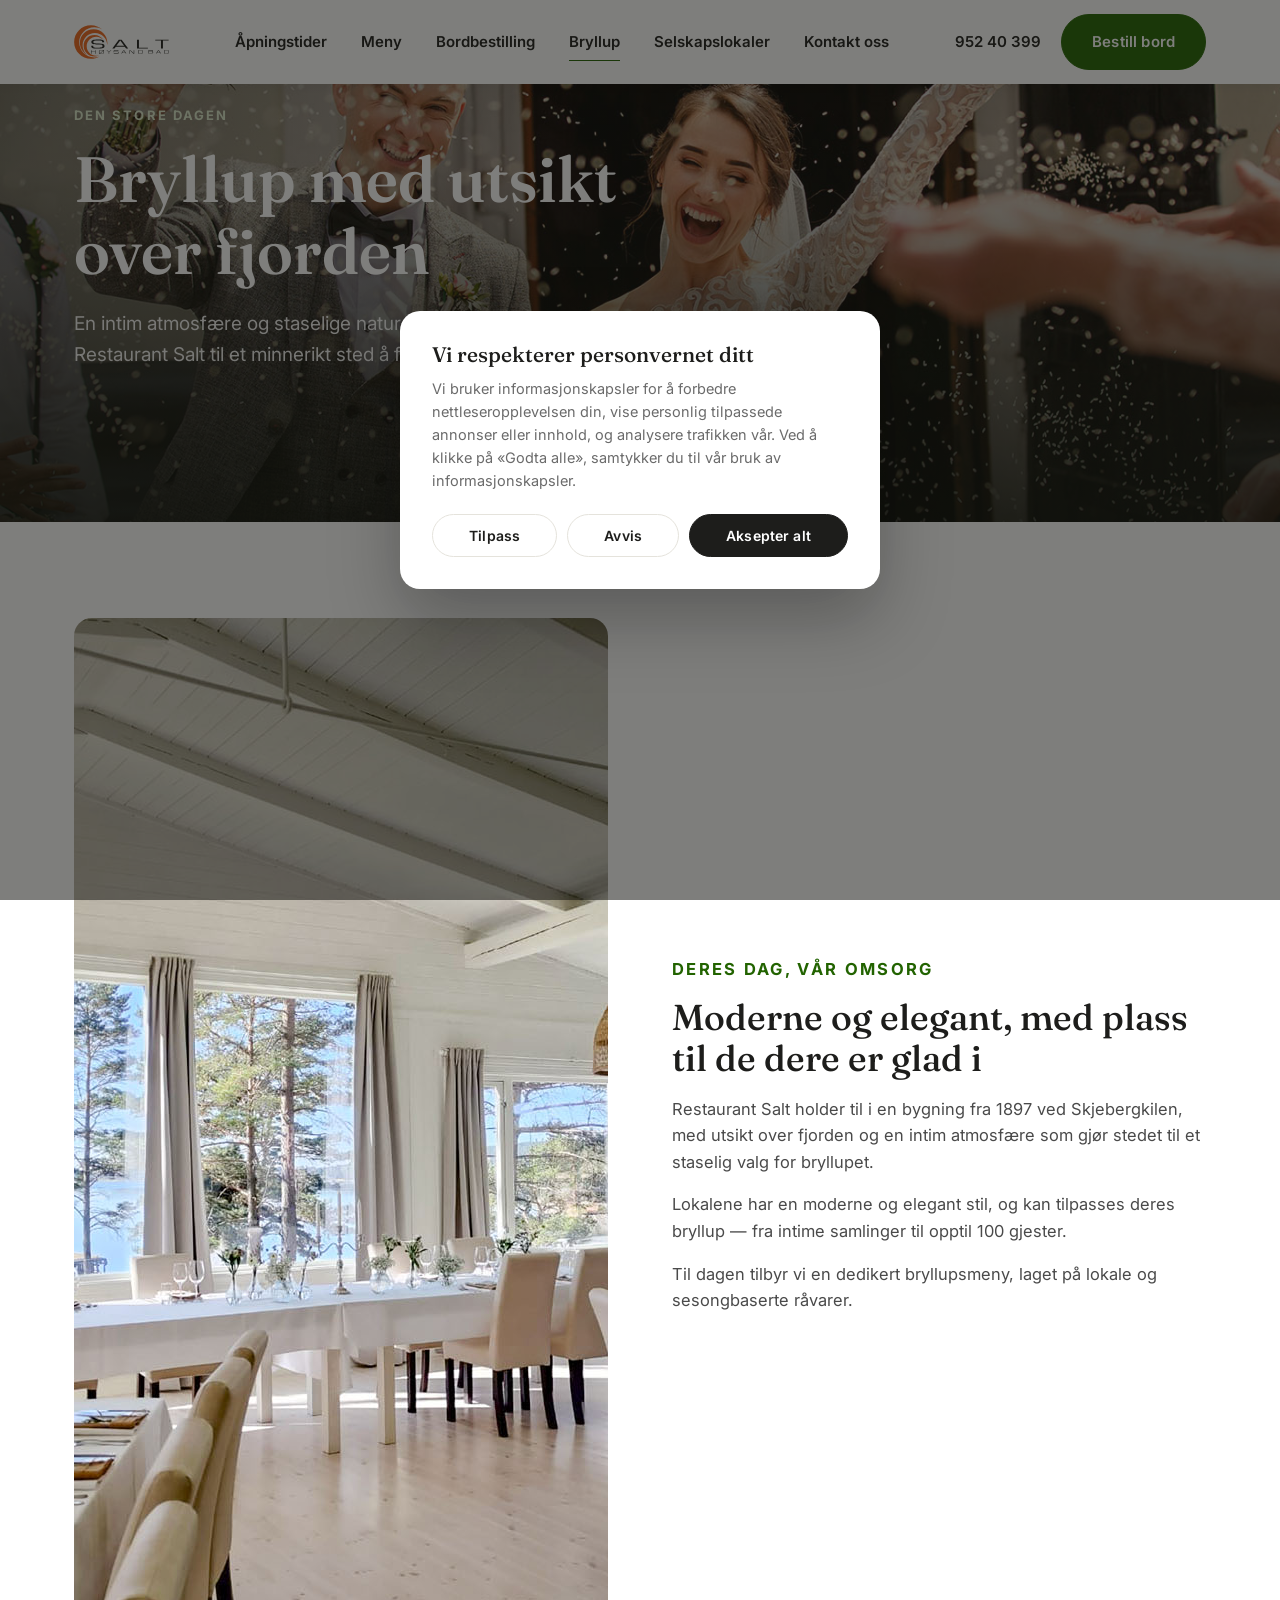
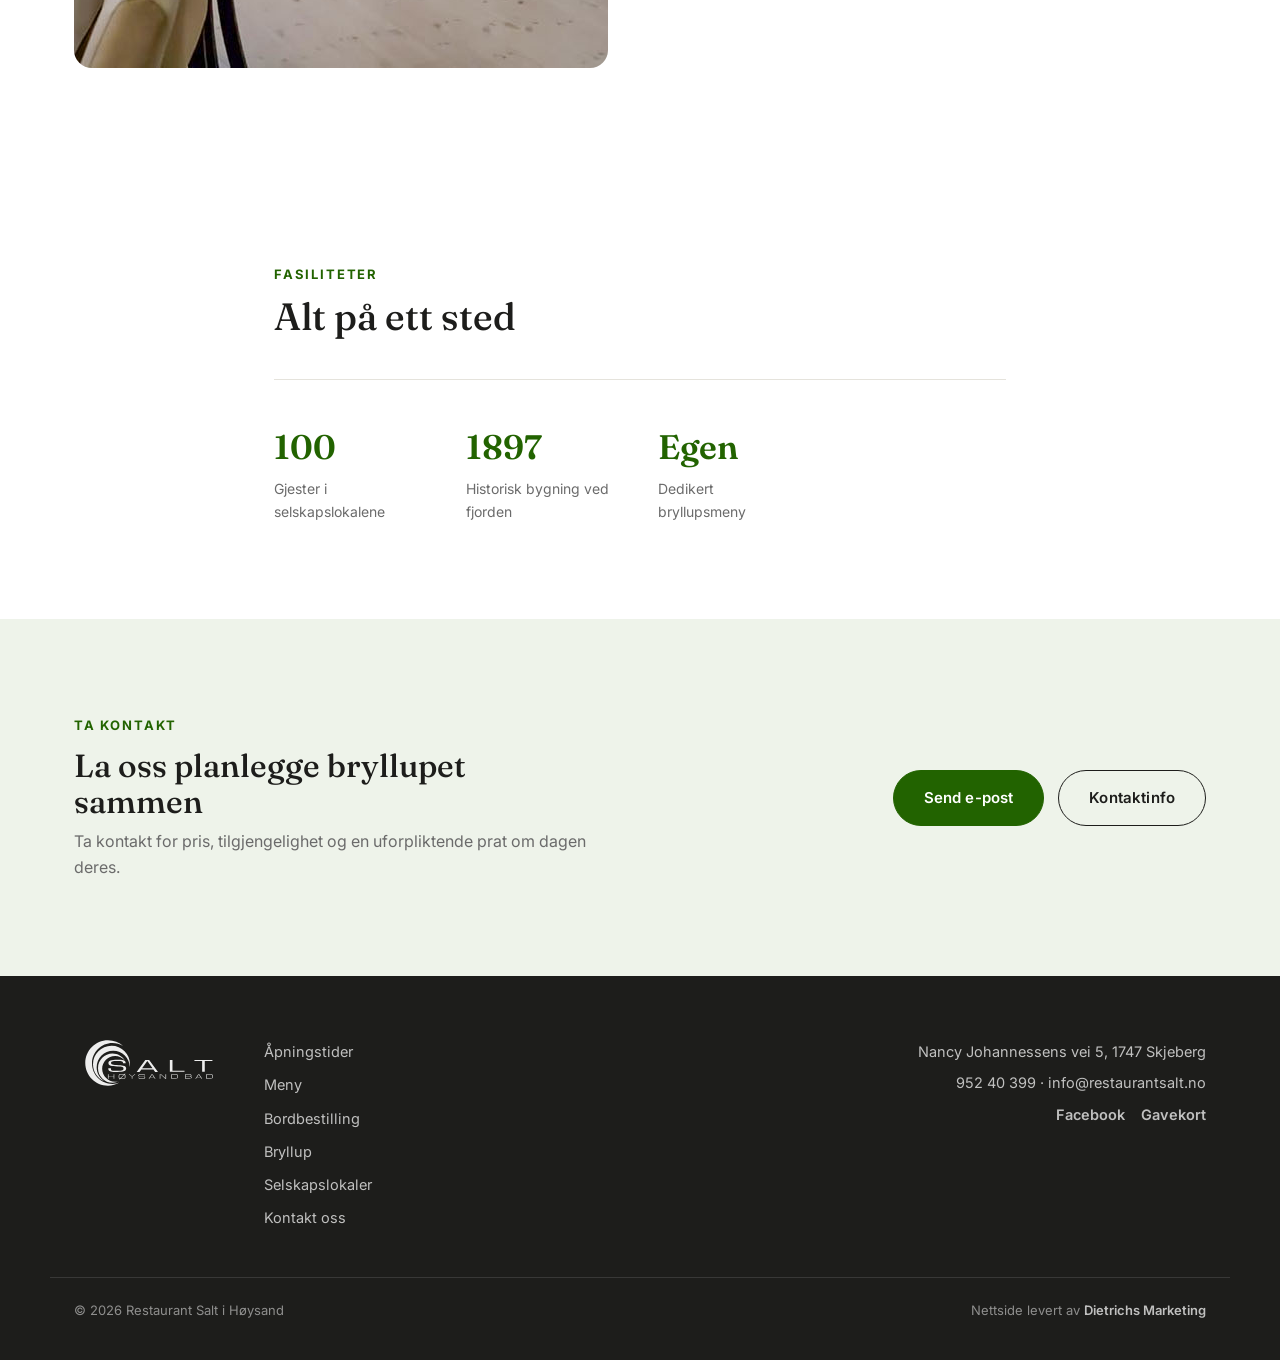
<file: bryllup.html>
<!DOCTYPE html>
<html lang="no">
<head>
<meta charset="UTF-8">
<meta name="viewport" content="width=device-width, initial-scale=1.0">
<title>Bryllup – Restaurant Salt i Høysand</title>
<meta name="description" content="Feir bryllupet med utsikt over fjorden på Restaurant Salt i Høysand. Plass til opptil 100 gjester, moderne og elegant stil, og en dedikert bryllupsmeny.">
<meta name="theme-color" content="#226300">
<link rel="icon" type="image/png" sizes="32x32" href="assets/favicon-32.png">
<link rel="apple-touch-icon" sizes="180x180" href="assets/favicon-180.png">
<link rel="icon" type="image/png" sizes="192x192" href="assets/favicon-192.png">
<link rel="preconnect" href="https://fonts.googleapis.com">
<link rel="preconnect" href="https://fonts.gstatic.com" crossorigin>
<link href="https://fonts.googleapis.com/css2?family=Fraunces:ital,opsz,wght@0,9..144,400;0,9..144,500;0,9..144,600;1,9..144,500&family=Inter:wght@400;500;600;700&display=swap" rel="stylesheet">
<link rel="stylesheet" href="style.css">
</head>
<body>

<a class="skip-link" href="#main">Hopp til innhold</a>

<header class="site-header" id="siteHeader">
  <div class="header-inner">
    <a href="index.html" class="logo-plate" aria-label="Restaurant Salt i Høysand – til forsiden">
      <img src="assets/logo.svg" alt="Restaurant Salt i Høysand" width="180" height="65">
    </a>

    <nav class="main-nav" aria-label="Hovedmeny">
      <a href="apningstider.html">Åpningstider</a>
      <a href="meny.html">Meny</a>
      <a href="bordbestilling.html">Bordbestilling</a>
      <a href="bryllup.html" class="active" aria-current="page">Bryllup</a>
      <a href="selskapslokaler.html">Selskapslokaler</a>
      <a href="kontakt.html">Kontakt oss</a>
    </nav>

    <div class="header-actions">
      <a href="tel:+4795240399" class="header-phone">952 40 399</a>
      <a href="bordbestilling.html" class="btn btn-cta nav-cta">Bestill bord</a>
      <button class="hamburger" id="hamburgerBtn" aria-label="Åpne meny" aria-expanded="false" aria-controls="mobileMenu">
        <span></span><span></span><span></span>
      </button>
    </div>
  </div>
</header>

<div class="mobile-menu" id="mobileMenu">
  <button class="mobile-menu-close" id="mobileMenuClose" aria-label="Lukk meny">&times;</button>
  <nav class="mobile-nav" aria-label="Mobilmeny">
    <a href="apningstider.html">Åpningstider</a>
    <a href="meny.html">Meny</a>
    <a href="bordbestilling.html">Bordbestilling</a>
    <a href="bryllup.html" class="active" aria-current="page">Bryllup</a>
    <a href="selskapslokaler.html">Selskapslokaler</a>
    <a href="kontakt.html">Kontakt oss</a>
  </nav>
  <div class="mobile-menu-contact">
    <a href="tel:+4795240399">952 40 399</a>
    <a href="mailto:info@restaurantsalt.no">info@restaurantsalt.no</a>
  </div>
  <a href="bordbestilling.html" class="btn btn-cta mobile-menu-cta">Bestill bord</a>
</div>
<div class="mobile-menu-scrim" id="mobileMenuScrim"></div>

<main id="main">

  <section class="hero hero-compact" id="top">
    <div class="hero-media">
      <img src="assets/bryllup.jpg" alt="Nygift brudepar i vakre naturomgivelser ved Restaurant Salt" width="1400" height="933">
      <div class="hero-overlay"></div>
    </div>
    <div class="hero-content">
      <p class="eyebrow">Den store dagen</p>
      <h1>Bryllup med utsikt over fjorden</h1>
      <p class="hero-lede">En intim atmosfære og staselige naturomgivelser gjør Restaurant Salt til et minnerikt sted å feire bryllupet.</p>
    </div>
  </section>

  <section class="historie" id="om-bryllup">
    <div class="container historie-grid">
      <img class="historie-photo reveal" src="assets/bryllup-selskap.jpg" alt="Dekket bord i selskapssalen på Restaurant Salt, klar for bryllupsfeiring" width="1400" height="1050" loading="lazy">
      <div class="historie-text reveal">
        <p class="section-eyebrow">Deres dag, vår omsorg</p>
        <h2>Moderne og elegant, med plass til de dere er glad i</h2>
        <p>Restaurant Salt holder til i en bygning fra 1897 ved Skjebergkilen, med utsikt over fjorden og en intim atmosfære som gjør stedet til et staselig valg for bryllupet.</p>
        <p>Lokalene har en moderne og elegant stil, og kan tilpasses deres bryllup — fra intime samlinger til opptil 100 gjester.</p>
        <p>Til dagen tilbyr vi en dedikert bryllupsmeny, laget på lokale og sesongbaserte råvarer.</p>
      </div>
    </div>
  </section>

  <section class="intro" id="fasiliteter">
    <div class="container intro-grid reveal">
      <p class="section-eyebrow">Fasiliteter</p>
      <h2>Alt på ett sted</h2>
      <div class="stat-row">
        <div class="stat">
          <span class="stat-num">100</span>
          <span class="stat-label">Gjester i selskapslokalene</span>
        </div>
        <div class="stat">
          <span class="stat-num">1897</span>
          <span class="stat-label">Historisk bygning ved fjorden</span>
        </div>
        <div class="stat">
          <span class="stat-num">Egen</span>
          <span class="stat-label">Dedikert bryllupsmeny</span>
        </div>
      </div>
    </div>
  </section>

  <section class="cta-band">
    <div class="container cta-band-inner">
      <div class="cta-band-copy">
        <p class="section-eyebrow">Ta kontakt</p>
        <h2>La oss planlegge bryllupet sammen</h2>
        <p>Ta kontakt for pris, tilgjengelighet og en uforpliktende prat om dagen deres.</p>
      </div>
      <div class="cta-band-actions">
        <a href="mailto:info@restaurantsalt.no" class="btn btn-cta">Send e-post</a>
        <a href="kontakt.html" class="btn btn-outline-dark">Kontaktinfo</a>
      </div>
    </div>
  </section>

</main>

<footer class="site-footer">
  <div class="container footer-grid">
    <a href="index.html" class="footer-logo">
      <img src="assets/logo.svg" alt="Restaurant Salt i Høysand" width="150" height="54">
    </a>
    <nav class="footer-nav" aria-label="Bunntekstmeny">
      <a href="apningstider.html">Åpningstider</a>
      <a href="meny.html">Meny</a>
      <a href="bordbestilling.html">Bordbestilling</a>
      <a href="bryllup.html">Bryllup</a>
      <a href="selskapslokaler.html">Selskapslokaler</a>
      <a href="kontakt.html">Kontakt oss</a>
    </nav>
    <div class="footer-contact">
      <p>Nancy Johannessens vei 5, 1747 Skjeberg</p>
      <p><a href="tel:+4795240399">952 40 399</a> · <a href="mailto:info@restaurantsalt.no">info@restaurantsalt.no</a></p>
      <div class="social-row">
        <a href="https://www.facebook.com/restaurantsalt.no/" target="_blank" rel="noopener">Facebook</a>
        <a href="https://givn.no/shop/salt" target="_blank" rel="noopener">Gavekort</a>
      </div>
    </div>
  </div>
  <div class="container footer-bottom">
    <p>&copy; <span id="year"></span> Restaurant Salt i Høysand</p>
    <p>Nettside levert av <a href="https://dmarketing.no" target="_blank" rel="noopener">Dietrichs Marketing</a></p>
  </div>
</footer>

<script src="app.js"></script>
</body>
</html>
</file>
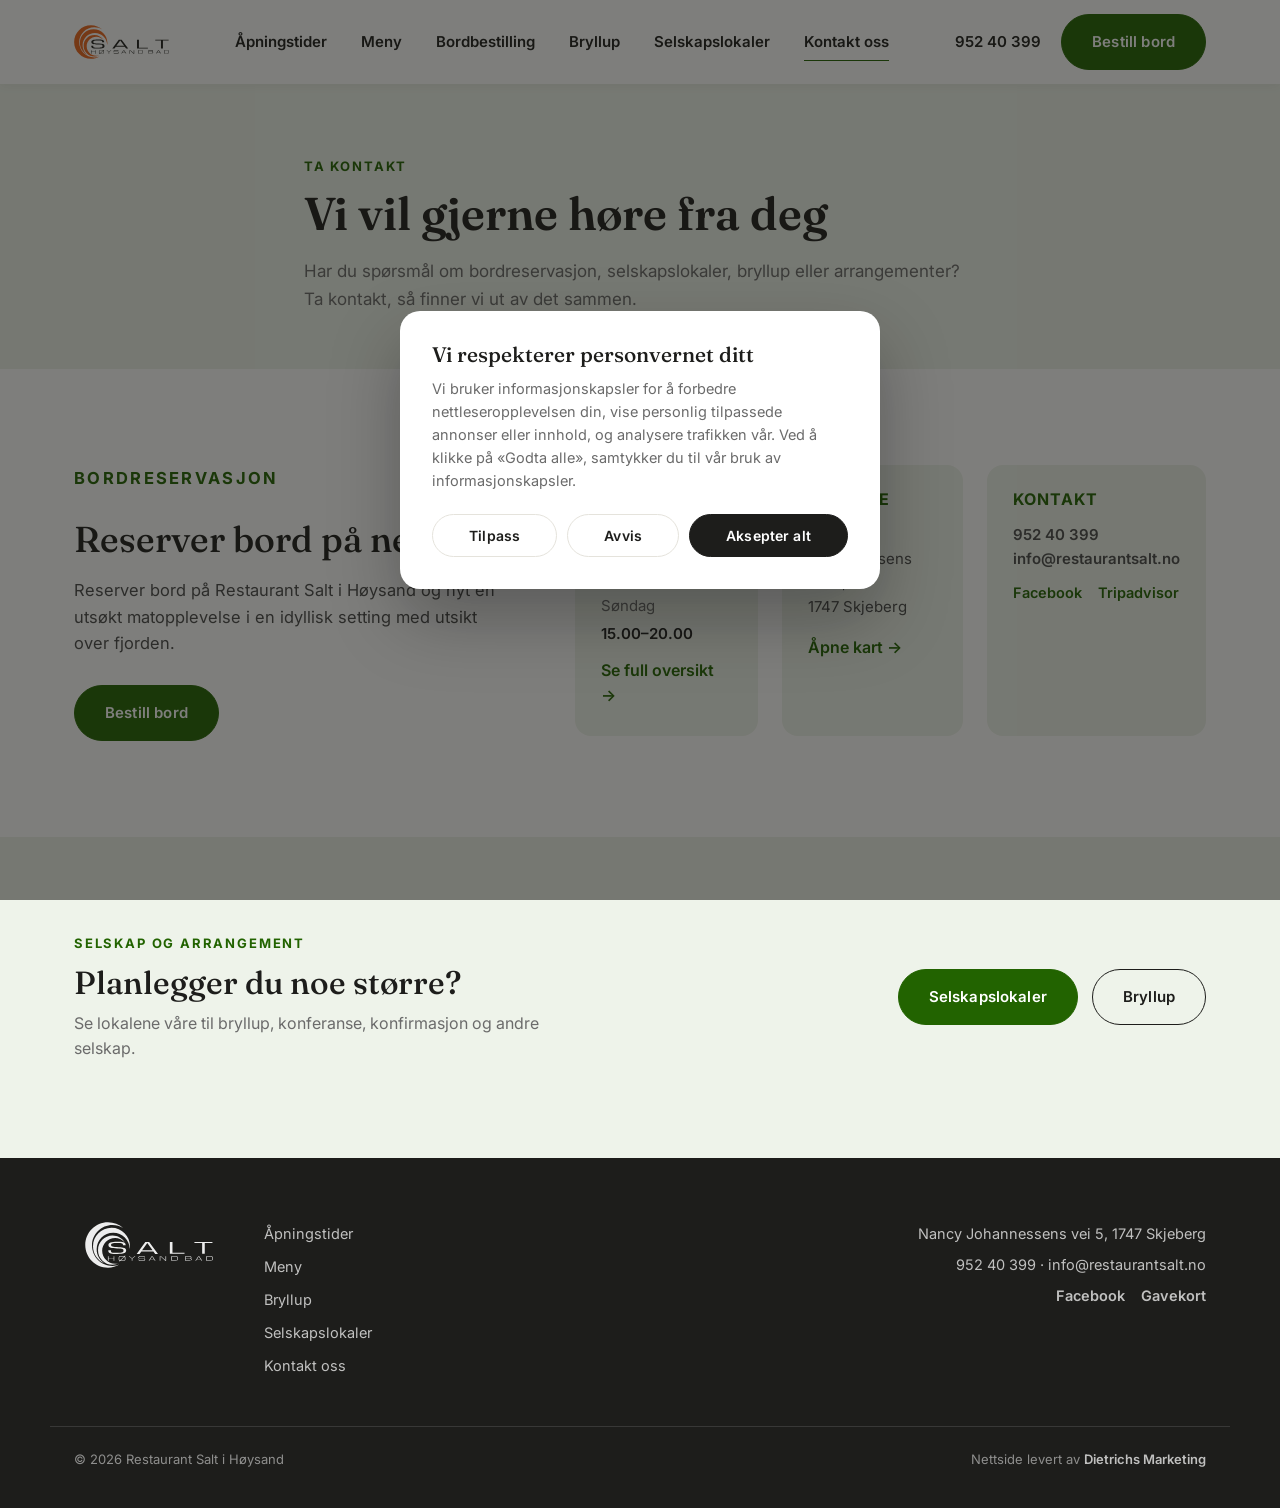
<file: kontakt.html>
<!DOCTYPE html>
<html lang="no">
<head>
<meta charset="UTF-8">
<meta name="viewport" content="width=device-width, initial-scale=1.0">
<title>Kontakt oss – Restaurant Salt i Høysand</title>
<meta name="description" content="Ta kontakt med Restaurant Salt i Høysand: 952 40 399, info@restaurantsalt.no. Nancy Johannessens vei 5, 1747 Skjeberg.">
<meta name="theme-color" content="#226300">
<link rel="icon" type="image/png" sizes="32x32" href="assets/favicon-32.png">
<link rel="apple-touch-icon" sizes="180x180" href="assets/favicon-180.png">
<link rel="icon" type="image/png" sizes="192x192" href="assets/favicon-192.png">
<link rel="preconnect" href="https://fonts.googleapis.com">
<link rel="preconnect" href="https://fonts.gstatic.com" crossorigin>
<link href="https://fonts.googleapis.com/css2?family=Fraunces:ital,opsz,wght@0,9..144,400;0,9..144,500;0,9..144,600;1,9..144,500&family=Inter:wght@400;500;600;700&display=swap" rel="stylesheet">
<link rel="stylesheet" href="style.css">
</head>
<body>

<a class="skip-link" href="#main">Hopp til innhold</a>

<header class="site-header" id="siteHeader">
  <div class="header-inner">
    <a href="index.html" class="logo-plate" aria-label="Restaurant Salt i Høysand – til forsiden">
      <img src="assets/logo.svg" alt="Restaurant Salt i Høysand" width="180" height="65">
    </a>

    <nav class="main-nav" aria-label="Hovedmeny">
      <a href="apningstider.html">Åpningstider</a>
      <a href="meny.html">Meny</a>
      <a href="https://restaurantsalt.no/bordbestilling/" target="_blank" rel="noopener">Bordbestilling</a>
      <a href="bryllup.html">Bryllup</a>
      <a href="selskapslokaler.html">Selskapslokaler</a>
      <a href="kontakt.html" class="active" aria-current="page">Kontakt oss</a>
    </nav>

    <div class="header-actions">
      <a href="tel:+4795240399" class="header-phone">952 40 399</a>
      <a href="https://restaurantsalt.no/bordbestilling/" class="btn btn-cta nav-cta" target="_blank" rel="noopener">Bestill bord</a>
      <button class="hamburger" id="hamburgerBtn" aria-label="Åpne meny" aria-expanded="false" aria-controls="mobileMenu">
        <span></span><span></span><span></span>
      </button>
    </div>
  </div>
</header>

<div class="mobile-menu" id="mobileMenu">
  <button class="mobile-menu-close" id="mobileMenuClose" aria-label="Lukk meny">&times;</button>
  <nav class="mobile-nav" aria-label="Mobilmeny">
    <a href="apningstider.html">Åpningstider</a>
    <a href="meny.html">Meny</a>
    <a href="https://restaurantsalt.no/bordbestilling/" target="_blank" rel="noopener">Bordbestilling</a>
    <a href="bryllup.html">Bryllup</a>
    <a href="selskapslokaler.html">Selskapslokaler</a>
    <a href="kontakt.html" class="active" aria-current="page">Kontakt oss</a>
  </nav>
  <div class="mobile-menu-contact">
    <a href="tel:+4795240399">952 40 399</a>
    <a href="mailto:info@restaurantsalt.no">info@restaurantsalt.no</a>
  </div>
  <a href="https://restaurantsalt.no/bordbestilling/" class="btn btn-cta mobile-menu-cta" target="_blank" rel="noopener">Bestill bord</a>
</div>
<div class="mobile-menu-scrim" id="mobileMenuScrim"></div>

<main id="main">

  <section class="page-header">
    <div class="container reveal">
      <p class="section-eyebrow">Ta kontakt</p>
      <h1>Vi vil gjerne høre fra deg</h1>
      <p class="section-lede">Har du spørsmål om bordreservasjon, selskapslokaler, bryllup eller arrangementer? Ta kontakt, så finner vi ut av det sammen.</p>
    </div>
  </section>

  <section class="kontakt" id="kontakt-info">
    <div class="container kontakt-grid">
      <div class="kontakt-intro reveal">
        <p class="section-eyebrow">Bordreservasjon</p>
        <h2>Reserver bord på nett</h2>
        <p>Reserver bord på Restaurant Salt i Høysand og nyt en utsøkt matopplevelse i en idyllisk setting med utsikt over fjorden.</p>
        <a href="https://restaurantsalt.no/bordbestilling/" class="btn btn-cta" target="_blank" rel="noopener">Bestill bord</a>
      </div>

      <div class="kontakt-cards reveal">
        <div class="kontakt-card">
          <h3>Åpningstider</h3>
          <div class="kv"><span>Onsdag–lørdag</span><span>17.00–22.00</span></div>
          <div class="kv"><span>Søndag</span><span>15.00–20.00</span></div>
          <a href="apningstider.html" class="text-link">Se full oversikt →</a>
        </div>
        <div class="kontakt-card">
          <h3>Adresse</h3>
          <p>Nancy Johannessens vei 5,<br>1747 Skjeberg</p>
          <a href="https://goo.gl/maps/4yi5BBYQsVxAP7Ug9" class="text-link" target="_blank" rel="noopener">Åpne kart →</a>
        </div>
        <div class="kontakt-card">
          <h3>Kontakt</h3>
          <p><a href="tel:+4795240399">952 40 399</a><br><a href="mailto:info@restaurantsalt.no">info@restaurantsalt.no</a></p>
          <div class="social-row">
            <a href="https://www.facebook.com/restaurantsalt.no/" target="_blank" rel="noopener">Facebook</a>
            <a href="https://no.tripadvisor.com/Restaurant_Review-g2419467-d6873783-Reviews-Restaurant_Salt-Sarpsborg_Municipality_Ostfold_Eastern_Norway.html" target="_blank" rel="noopener">Tripadvisor</a>
          </div>
        </div>
      </div>
    </div>
  </section>

  <section class="cta-band">
    <div class="container cta-band-inner">
      <div class="cta-band-copy">
        <p class="section-eyebrow">Selskap og arrangement</p>
        <h2>Planlegger du noe større?</h2>
        <p>Se lokalene våre til bryllup, konferanse, konfirmasjon og andre selskap.</p>
      </div>
      <div class="cta-band-actions">
        <a href="selskapslokaler.html" class="btn btn-cta">Selskapslokaler</a>
        <a href="bryllup.html" class="btn btn-outline-dark">Bryllup</a>
      </div>
    </div>
  </section>

</main>

<footer class="site-footer">
  <div class="container footer-grid">
    <a href="index.html" class="footer-logo">
      <img src="assets/logo.svg" alt="Restaurant Salt i Høysand" width="150" height="54">
    </a>
    <nav class="footer-nav" aria-label="Bunntekstmeny">
      <a href="apningstider.html">Åpningstider</a>
      <a href="meny.html">Meny</a>
      <a href="bryllup.html">Bryllup</a>
      <a href="selskapslokaler.html">Selskapslokaler</a>
      <a href="kontakt.html">Kontakt oss</a>
    </nav>
    <div class="footer-contact">
      <p>Nancy Johannessens vei 5, 1747 Skjeberg</p>
      <p><a href="tel:+4795240399">952 40 399</a> · <a href="mailto:info@restaurantsalt.no">info@restaurantsalt.no</a></p>
      <div class="social-row">
        <a href="https://www.facebook.com/restaurantsalt.no/" target="_blank" rel="noopener">Facebook</a>
        <a href="https://givn.no/shop/salt" target="_blank" rel="noopener">Gavekort</a>
      </div>
    </div>
  </div>
  <div class="container footer-bottom">
    <p>&copy; <span id="year"></span> Restaurant Salt i Høysand</p>
    <p>Nettside levert av <a href="https://dmarketing.no" target="_blank" rel="noopener">Dietrichs Marketing</a></p>
  </div>
</footer>

<script src="app.js"></script>
</body>
</html>
</file>
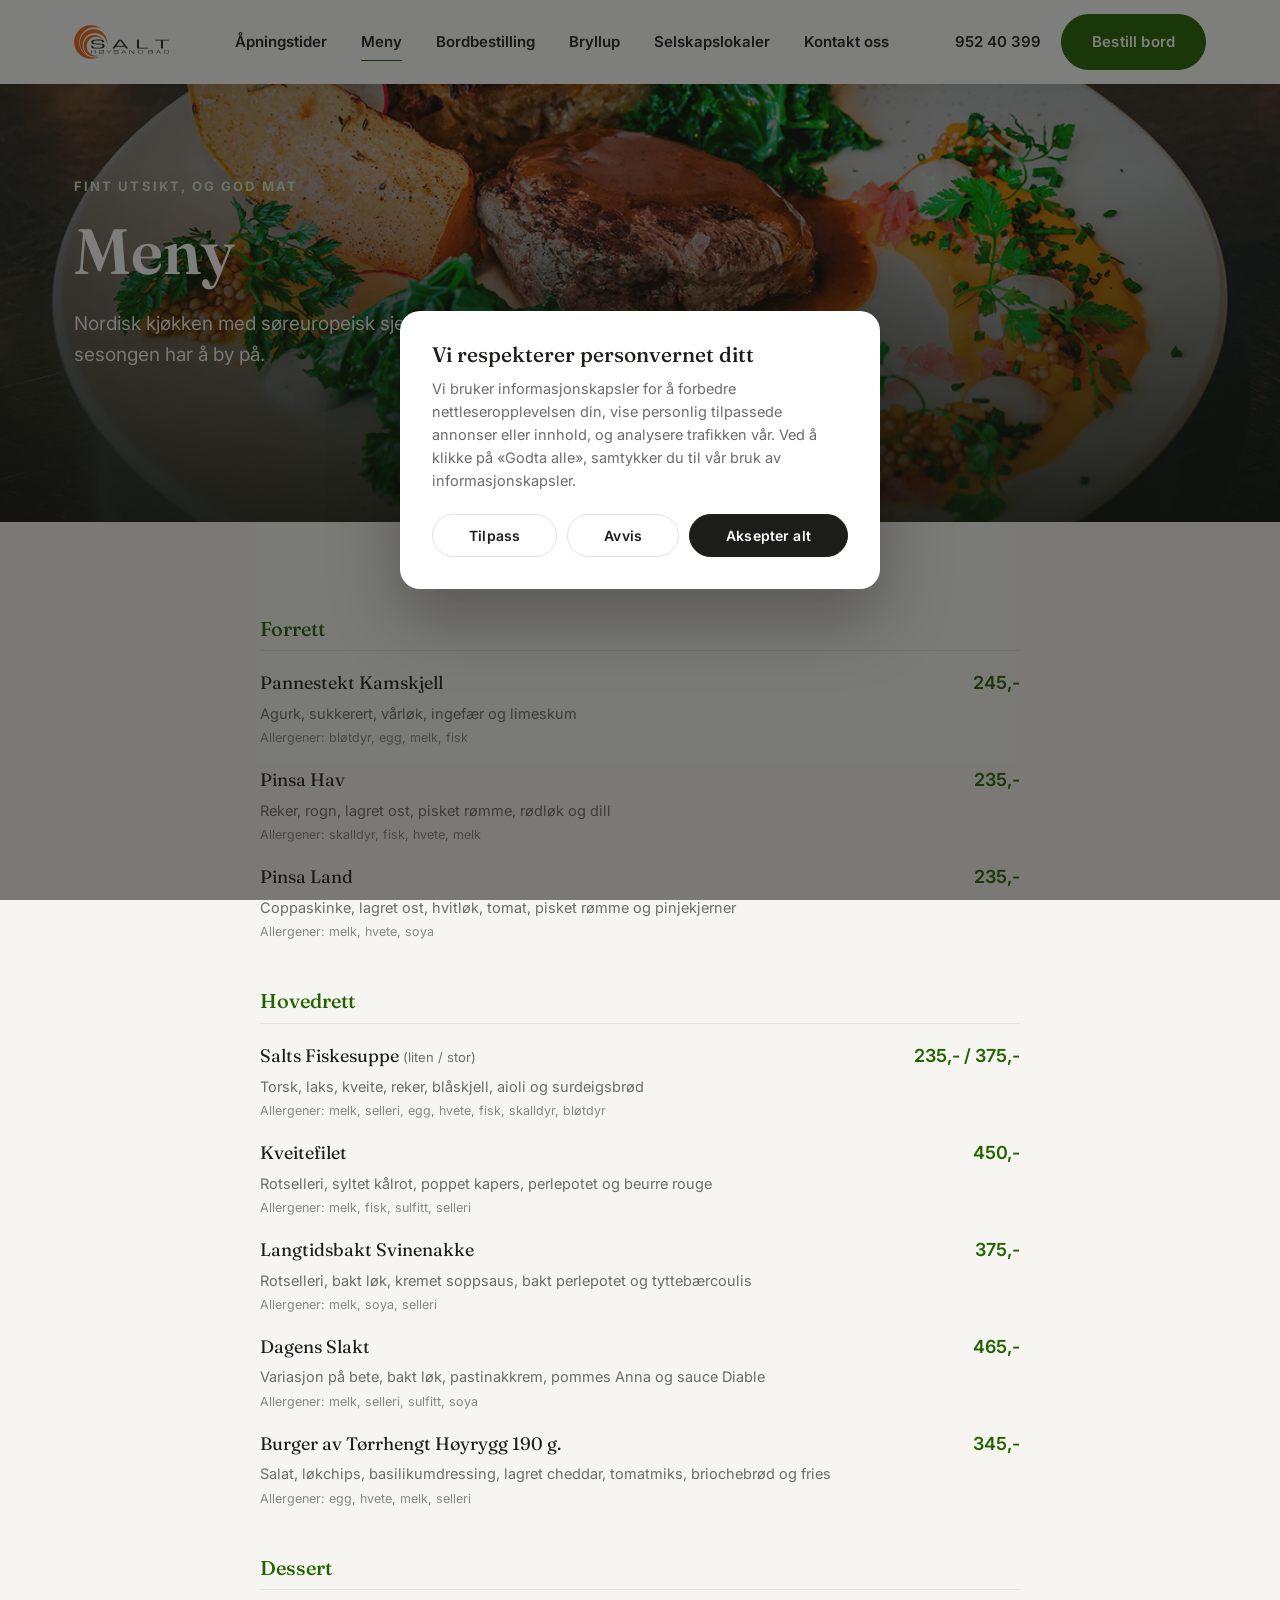
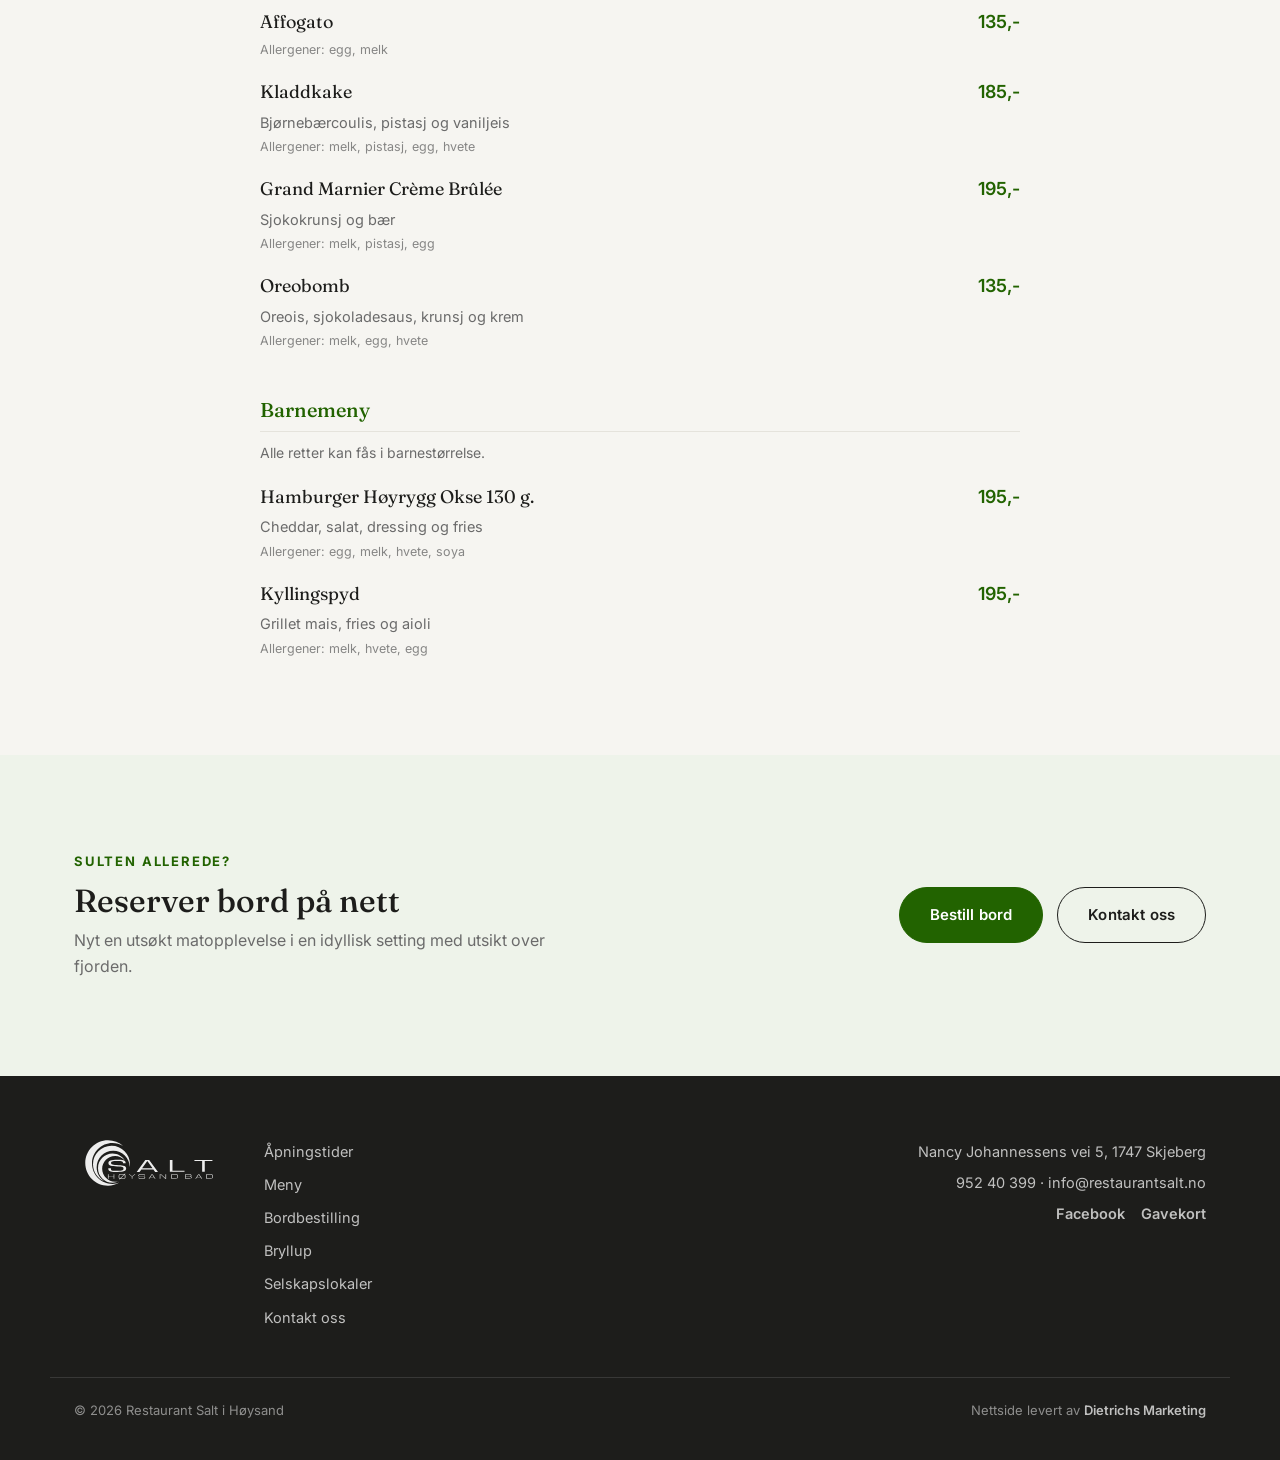
<file: meny.html>
<!DOCTYPE html>
<html lang="no">
<head>
<meta charset="UTF-8">
<meta name="viewport" content="width=device-width, initial-scale=1.0">
<title>Meny – Restaurant Salt i Høysand</title>
<meta name="description" content="Se hele menyen hos Restaurant Salt i Høysand: forrett, hovedrett, dessert og barnemeny — nordisk kjøkken med søreuropeisk sjel.">
<meta name="theme-color" content="#226300">
<link rel="icon" type="image/png" sizes="32x32" href="assets/favicon-32.png">
<link rel="apple-touch-icon" sizes="180x180" href="assets/favicon-180.png">
<link rel="icon" type="image/png" sizes="192x192" href="assets/favicon-192.png">
<link rel="preconnect" href="https://fonts.googleapis.com">
<link rel="preconnect" href="https://fonts.gstatic.com" crossorigin>
<link href="https://fonts.googleapis.com/css2?family=Fraunces:ital,opsz,wght@0,9..144,400;0,9..144,500;0,9..144,600;1,9..144,500&family=Inter:wght@400;500;600;700&display=swap" rel="stylesheet">
<link rel="stylesheet" href="style.css">
</head>
<body>

<a class="skip-link" href="#main">Hopp til innhold</a>

<header class="site-header" id="siteHeader">
  <div class="header-inner">
    <a href="index.html" class="logo-plate" aria-label="Restaurant Salt i Høysand – til forsiden">
      <img src="assets/logo.svg" alt="Restaurant Salt i Høysand" width="180" height="65">
    </a>

    <nav class="main-nav" aria-label="Hovedmeny">
      <a href="apningstider.html">Åpningstider</a>
      <a href="meny.html" class="active" aria-current="page">Meny</a>
      <a href="bordbestilling.html">Bordbestilling</a>
      <a href="bryllup.html">Bryllup</a>
      <a href="selskapslokaler.html">Selskapslokaler</a>
      <a href="kontakt.html">Kontakt oss</a>
    </nav>

    <div class="header-actions">
      <a href="tel:+4795240399" class="header-phone">952 40 399</a>
      <a href="bordbestilling.html" class="btn btn-cta nav-cta">Bestill bord</a>
      <button class="hamburger" id="hamburgerBtn" aria-label="Åpne meny" aria-expanded="false" aria-controls="mobileMenu">
        <span></span><span></span><span></span>
      </button>
    </div>
  </div>
</header>

<div class="mobile-menu" id="mobileMenu">
  <button class="mobile-menu-close" id="mobileMenuClose" aria-label="Lukk meny">&times;</button>
  <nav class="mobile-nav" aria-label="Mobilmeny">
    <a href="apningstider.html">Åpningstider</a>
    <a href="meny.html" class="active" aria-current="page">Meny</a>
    <a href="bordbestilling.html">Bordbestilling</a>
    <a href="bryllup.html">Bryllup</a>
    <a href="selskapslokaler.html">Selskapslokaler</a>
    <a href="kontakt.html">Kontakt oss</a>
  </nav>
  <div class="mobile-menu-contact">
    <a href="tel:+4795240399">952 40 399</a>
    <a href="mailto:info@restaurantsalt.no">info@restaurantsalt.no</a>
  </div>
  <a href="bordbestilling.html" class="btn btn-cta mobile-menu-cta">Bestill bord</a>
</div>
<div class="mobile-menu-scrim" id="mobileMenuScrim"></div>

<main id="main">

  <section class="hero hero-compact" id="top">
    <div class="hero-media">
      <img src="assets/mat-hovedrett.jpg" alt="Servert hovedrett med kjøtt, grønnkål og rotgrønnsaker" width="1400" height="884">
      <div class="hero-overlay"></div>
    </div>
    <div class="hero-content">
      <p class="eyebrow">Fint utsikt, og god mat</p>
      <h1>Meny</h1>
      <p class="hero-lede">Nordisk kjøkken med søreuropeisk sjel — laget på det beste sesongen har å by på.</p>
    </div>
  </section>

  <section class="menu-section" id="meny">
    <div class="container">
      <div class="menu-page-groups reveal">

          <div class="menu-group">
            <h3>Forrett</h3>
            <div class="menu-item">
              <div class="menu-item-head"><span>Pannestekt Kamskjell</span><span class="price">245,-</span></div>
              <p>Agurk, sukkerert, vårløk, ingefær og limeskum</p>
              <p class="allergens">Allergener: bløtdyr, egg, melk, fisk</p>
            </div>
            <div class="menu-item">
              <div class="menu-item-head"><span>Pinsa Hav</span><span class="price">235,-</span></div>
              <p>Reker, rogn, lagret ost, pisket rømme, rødløk og dill</p>
              <p class="allergens">Allergener: skalldyr, fisk, hvete, melk</p>
            </div>
            <div class="menu-item">
              <div class="menu-item-head"><span>Pinsa Land</span><span class="price">235,-</span></div>
              <p>Coppaskinke, lagret ost, hvitløk, tomat, pisket rømme og pinjekjerner</p>
              <p class="allergens">Allergener: melk, hvete, soya</p>
            </div>
          </div>

          <div class="menu-group">
            <h3>Hovedrett</h3>
            <div class="menu-item">
              <div class="menu-item-head"><span>Salts Fiskesuppe <span class="menu-item-note">(liten / stor)</span></span><span class="price">235,- / 375,-</span></div>
              <p>Torsk, laks, kveite, reker, blåskjell, aioli og surdeigsbrød</p>
              <p class="allergens">Allergener: melk, selleri, egg, hvete, fisk, skalldyr, bløtdyr</p>
            </div>
            <div class="menu-item">
              <div class="menu-item-head"><span>Kveitefilet</span><span class="price">450,-</span></div>
              <p>Rotselleri, syltet kålrot, poppet kapers, perlepotet og beurre rouge</p>
              <p class="allergens">Allergener: melk, fisk, sulfitt, selleri</p>
            </div>
            <div class="menu-item">
              <div class="menu-item-head"><span>Langtidsbakt Svinenakke</span><span class="price">375,-</span></div>
              <p>Rotselleri, bakt løk, kremet soppsaus, bakt perlepotet og tyttebærcoulis</p>
              <p class="allergens">Allergener: melk, soya, selleri</p>
            </div>
            <div class="menu-item">
              <div class="menu-item-head"><span>Dagens Slakt</span><span class="price">465,-</span></div>
              <p>Variasjon på bete, bakt løk, pastinakkrem, pommes Anna og sauce Diable</p>
              <p class="allergens">Allergener: melk, selleri, sulfitt, soya</p>
            </div>
            <div class="menu-item">
              <div class="menu-item-head"><span>Burger av Tørrhengt Høyrygg 190 g.</span><span class="price">345,-</span></div>
              <p>Salat, løkchips, basilikumdressing, lagret cheddar, tomatmiks, briochebrød og fries</p>
              <p class="allergens">Allergener: egg, hvete, melk, selleri</p>
            </div>
          </div>

          <div class="menu-group">
            <h3>Dessert</h3>
            <div class="menu-item">
              <div class="menu-item-head"><span>Affogato</span><span class="price">135,-</span></div>
              <p class="allergens">Allergener: egg, melk</p>
            </div>
            <div class="menu-item">
              <div class="menu-item-head"><span>Kladdkake</span><span class="price">185,-</span></div>
              <p>Bjørnebærcoulis, pistasj og vaniljeis</p>
              <p class="allergens">Allergener: melk, pistasj, egg, hvete</p>
            </div>
            <div class="menu-item">
              <div class="menu-item-head"><span>Grand Marnier Crème Brûlée</span><span class="price">195,-</span></div>
              <p>Sjokokrunsj og bær</p>
              <p class="allergens">Allergener: melk, pistasj, egg</p>
            </div>
            <div class="menu-item">
              <div class="menu-item-head"><span>Oreobomb</span><span class="price">135,-</span></div>
              <p>Oreois, sjokoladesaus, krunsj og krem</p>
              <p class="allergens">Allergener: melk, egg, hvete</p>
            </div>
          </div>

          <div class="menu-group">
            <h3>Barnemeny</h3>
            <p class="menu-group-note">Alle retter kan fås i barnestørrelse.</p>
            <div class="menu-item">
              <div class="menu-item-head"><span>Hamburger Høyrygg Okse 130 g.</span><span class="price">195,-</span></div>
              <p>Cheddar, salat, dressing og fries</p>
              <p class="allergens">Allergener: egg, melk, hvete, soya</p>
            </div>
            <div class="menu-item">
              <div class="menu-item-head"><span>Kyllingspyd</span><span class="price">195,-</span></div>
              <p>Grillet mais, fries og aioli</p>
              <p class="allergens">Allergener: melk, hvete, egg</p>
            </div>
          </div>

      </div>
    </div>
  </section>

  <section class="cta-band">
    <div class="container cta-band-inner">
      <div class="cta-band-copy">
        <p class="section-eyebrow">Sulten allerede?</p>
        <h2>Reserver bord på nett</h2>
        <p>Nyt en utsøkt matopplevelse i en idyllisk setting med utsikt over fjorden.</p>
      </div>
      <div class="cta-band-actions">
        <a href="bordbestilling.html" class="btn btn-cta">Bestill bord</a>
        <a href="kontakt.html" class="btn btn-outline-dark">Kontakt oss</a>
      </div>
    </div>
  </section>

</main>

<footer class="site-footer">
  <div class="container footer-grid">
    <a href="index.html" class="footer-logo">
      <img src="assets/logo.svg" alt="Restaurant Salt i Høysand" width="150" height="54">
    </a>
    <nav class="footer-nav" aria-label="Bunntekstmeny">
      <a href="apningstider.html">Åpningstider</a>
      <a href="meny.html">Meny</a>
      <a href="bordbestilling.html">Bordbestilling</a>
      <a href="bryllup.html">Bryllup</a>
      <a href="selskapslokaler.html">Selskapslokaler</a>
      <a href="kontakt.html">Kontakt oss</a>
    </nav>
    <div class="footer-contact">
      <p>Nancy Johannessens vei 5, 1747 Skjeberg</p>
      <p><a href="tel:+4795240399">952 40 399</a> · <a href="mailto:info@restaurantsalt.no">info@restaurantsalt.no</a></p>
      <div class="social-row">
        <a href="https://www.facebook.com/restaurantsalt.no/" target="_blank" rel="noopener">Facebook</a>
        <a href="https://givn.no/shop/salt" target="_blank" rel="noopener">Gavekort</a>
      </div>
    </div>
  </div>
  <div class="container footer-bottom">
    <p>&copy; <span id="year"></span> Restaurant Salt i Høysand</p>
    <p>Nettside levert av <a href="https://dmarketing.no" target="_blank" rel="noopener">Dietrichs Marketing</a></p>
  </div>
</footer>

<script src="app.js"></script>
</body>
</html>
</file>
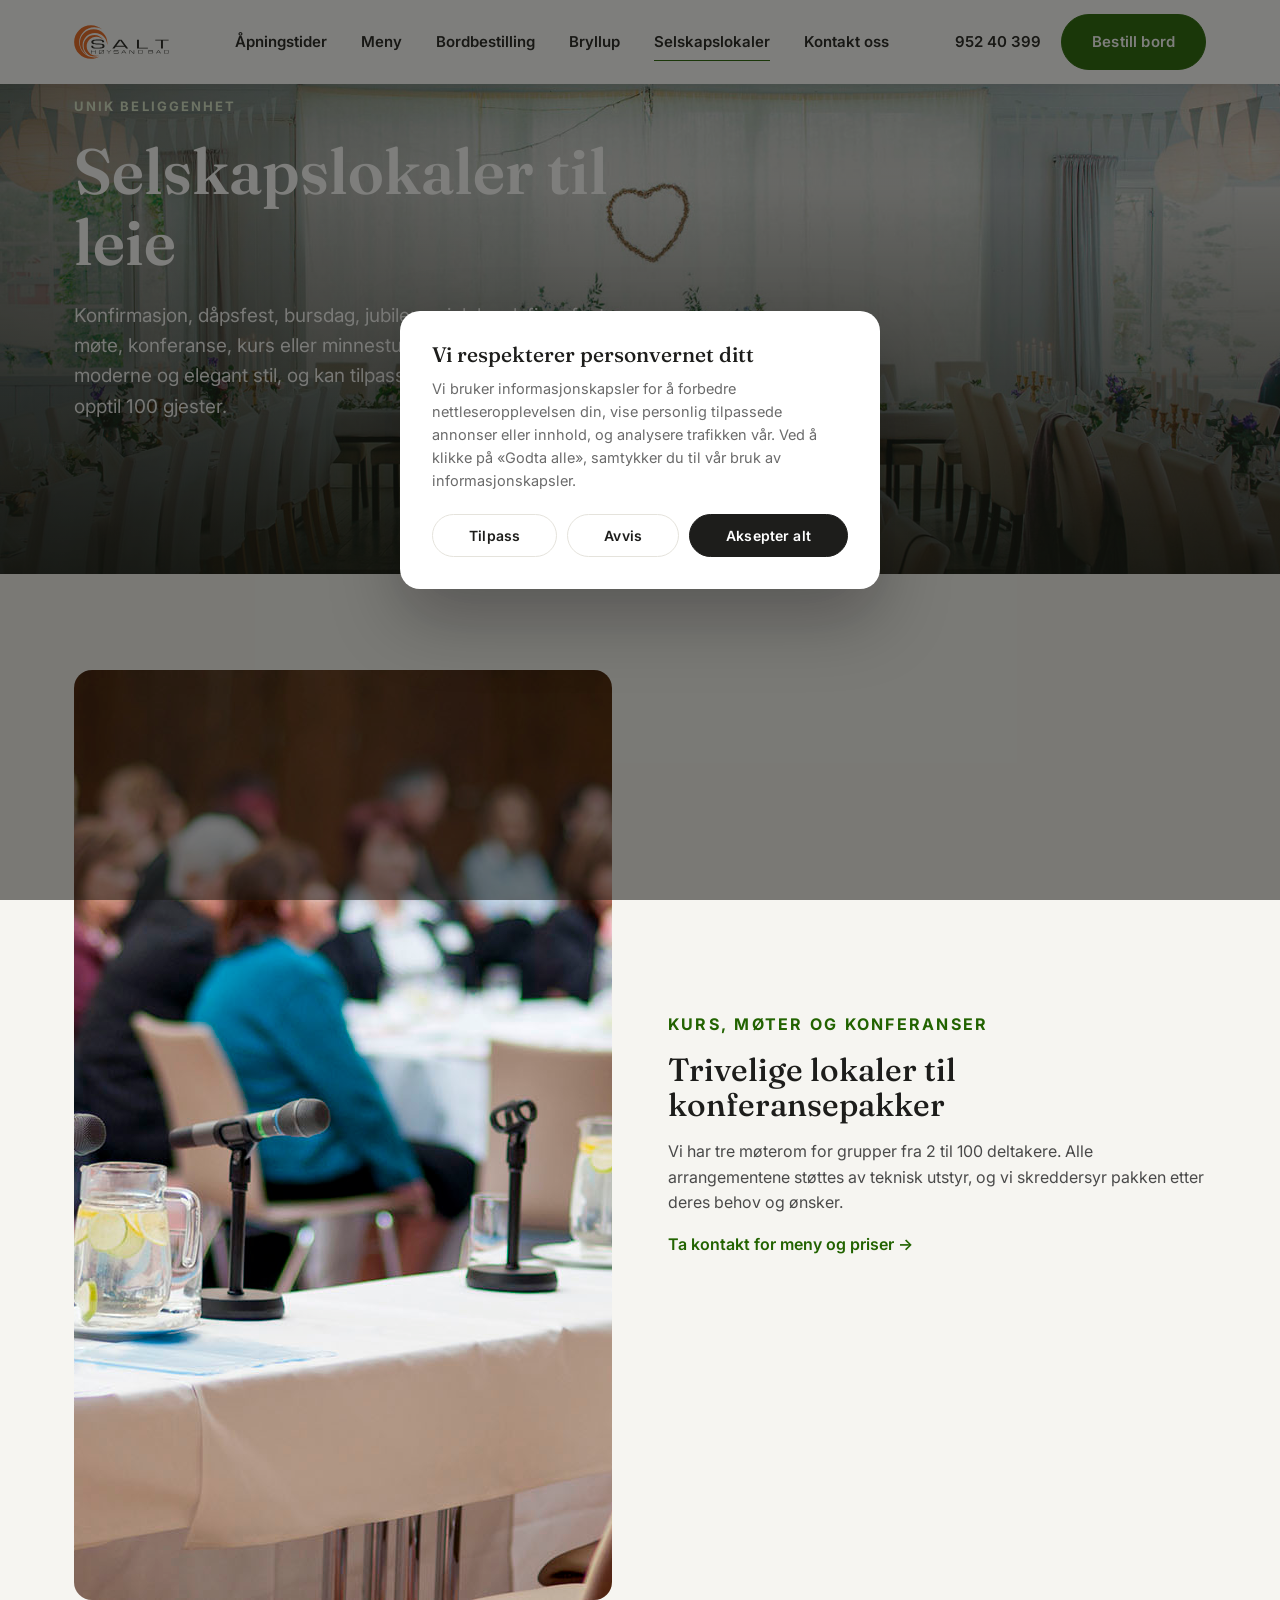
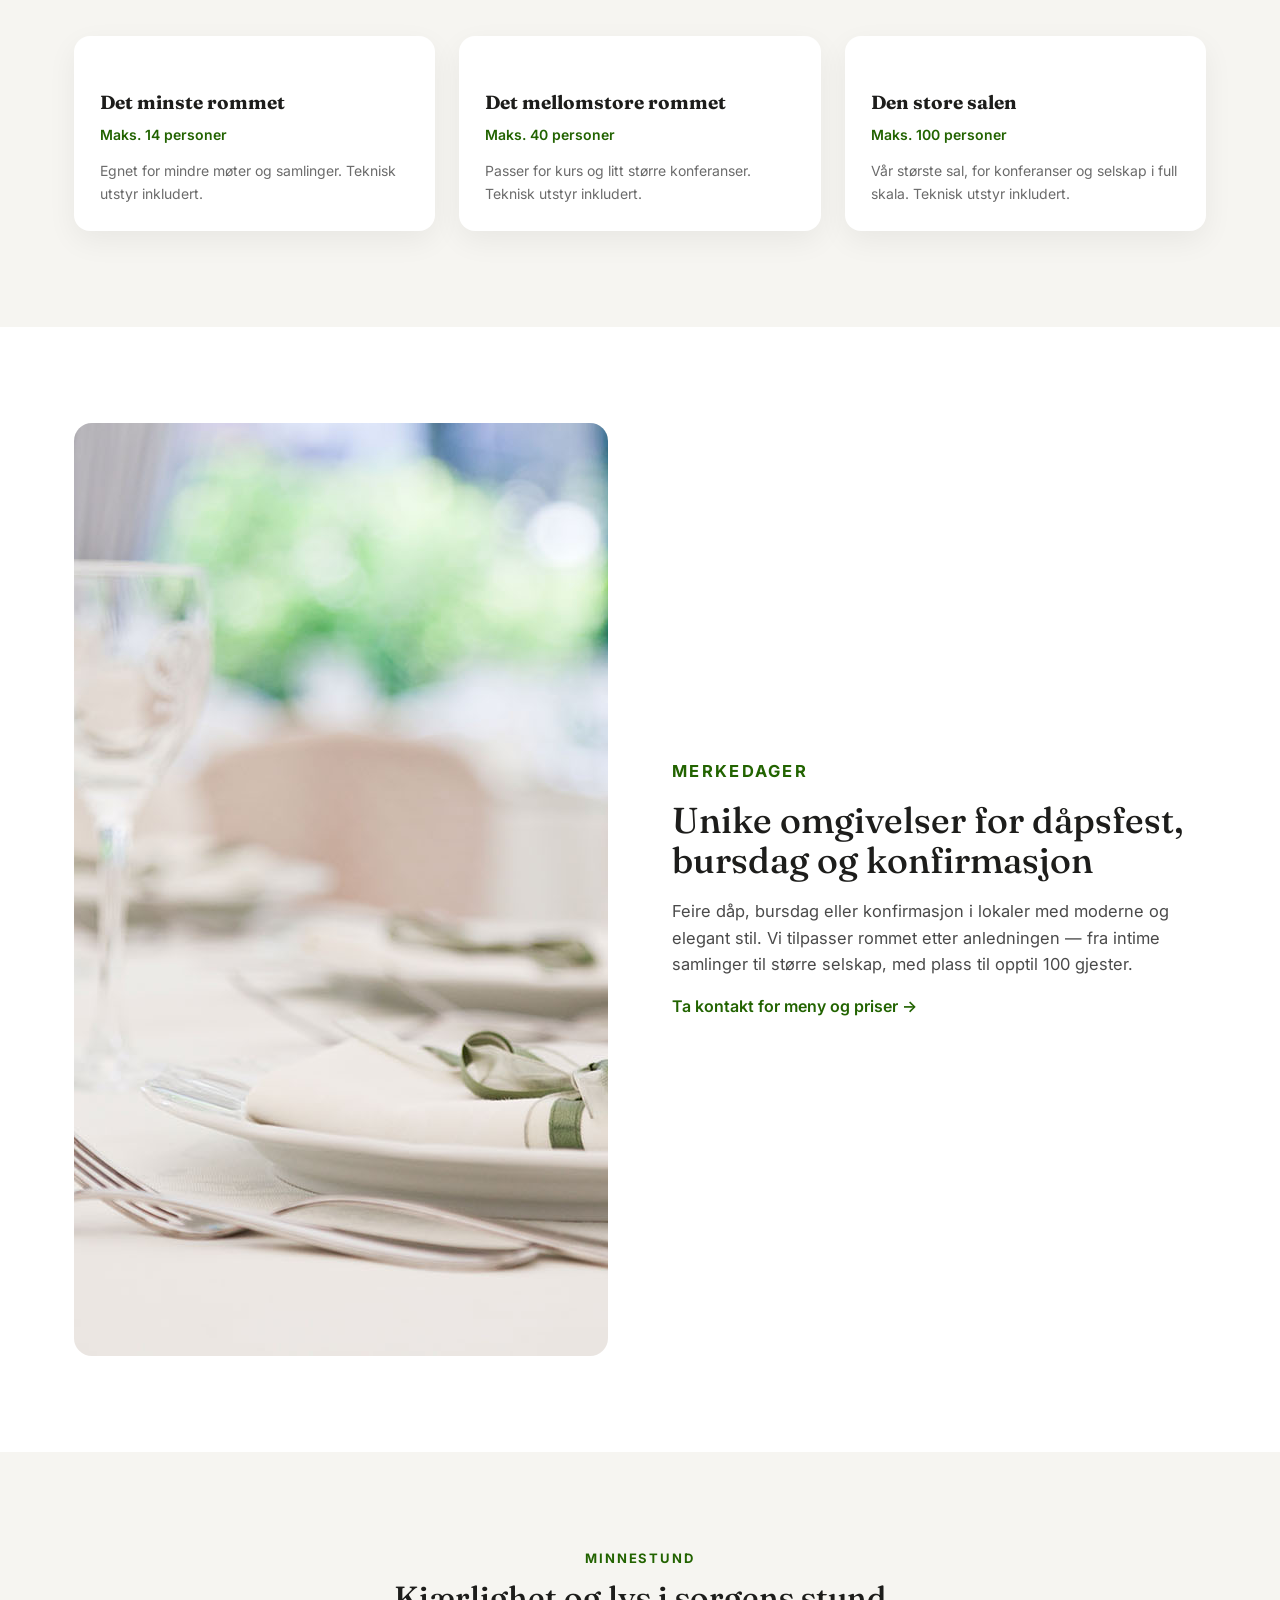
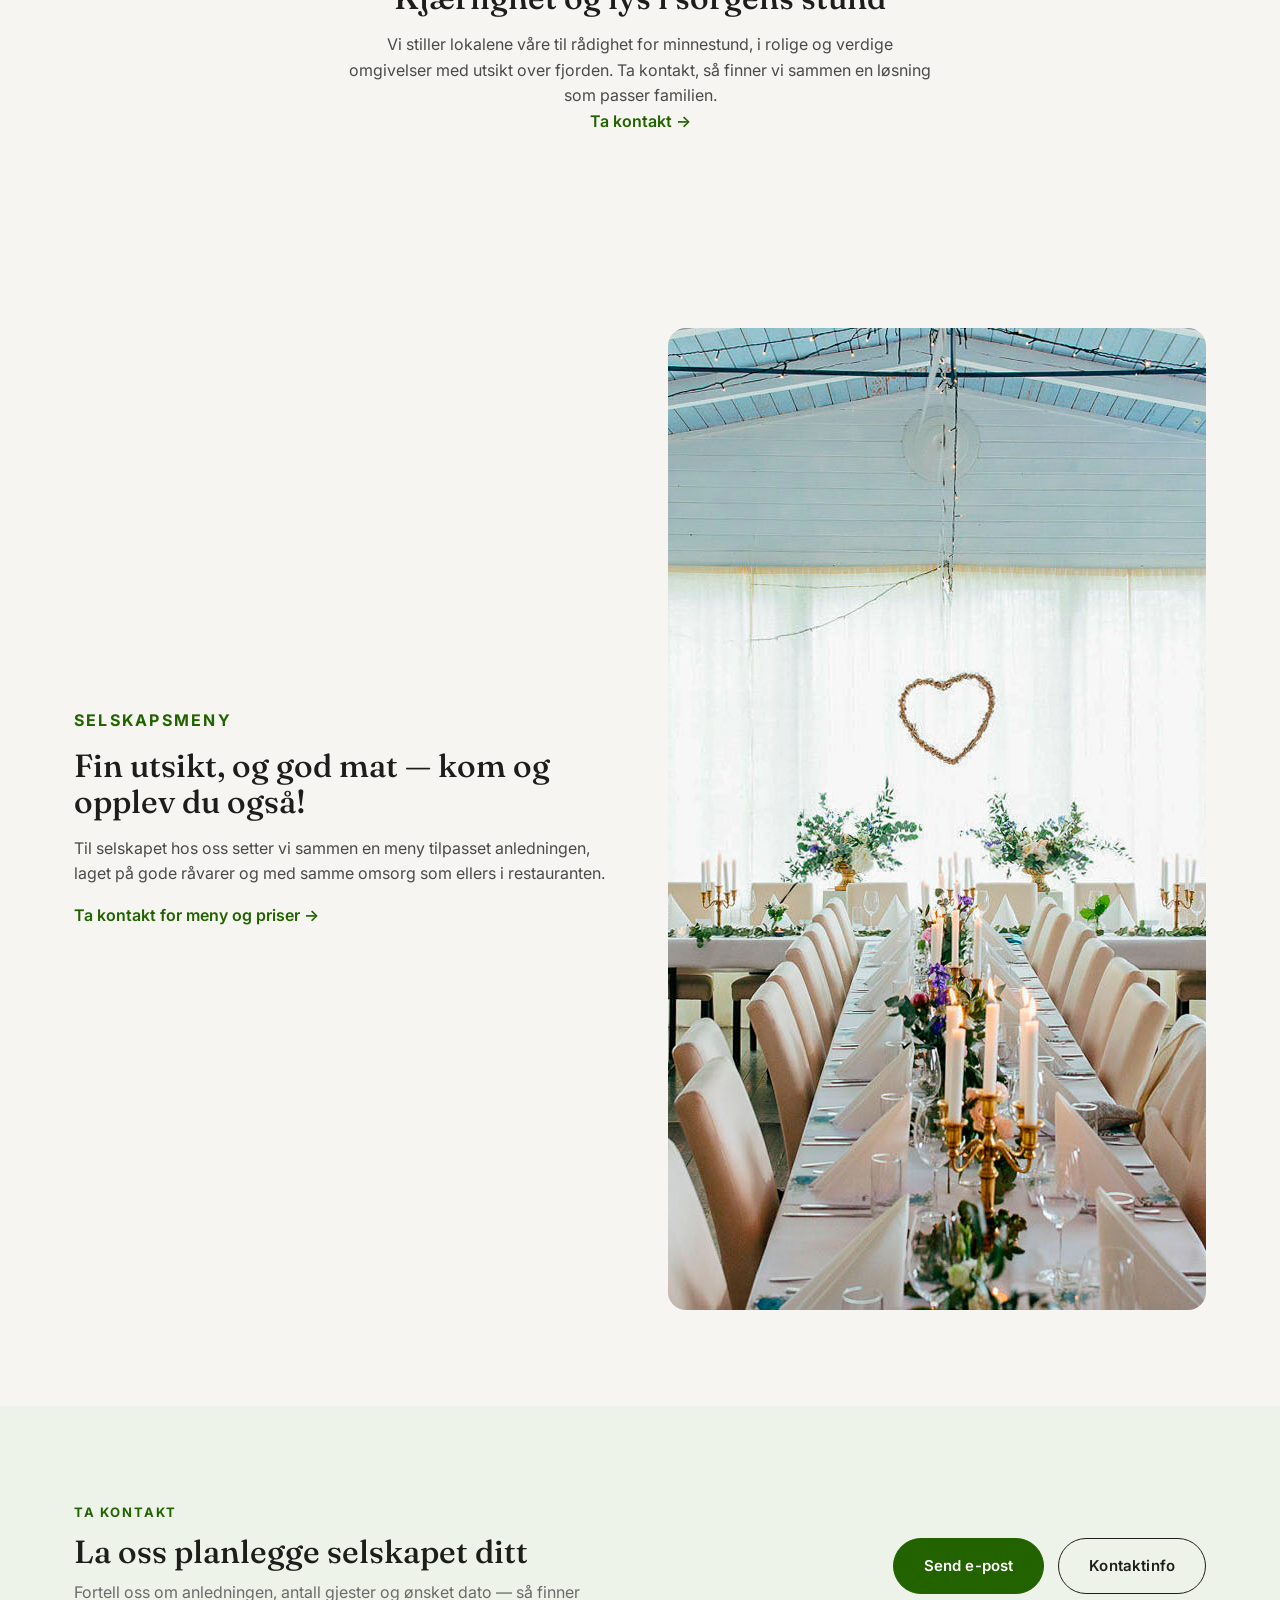
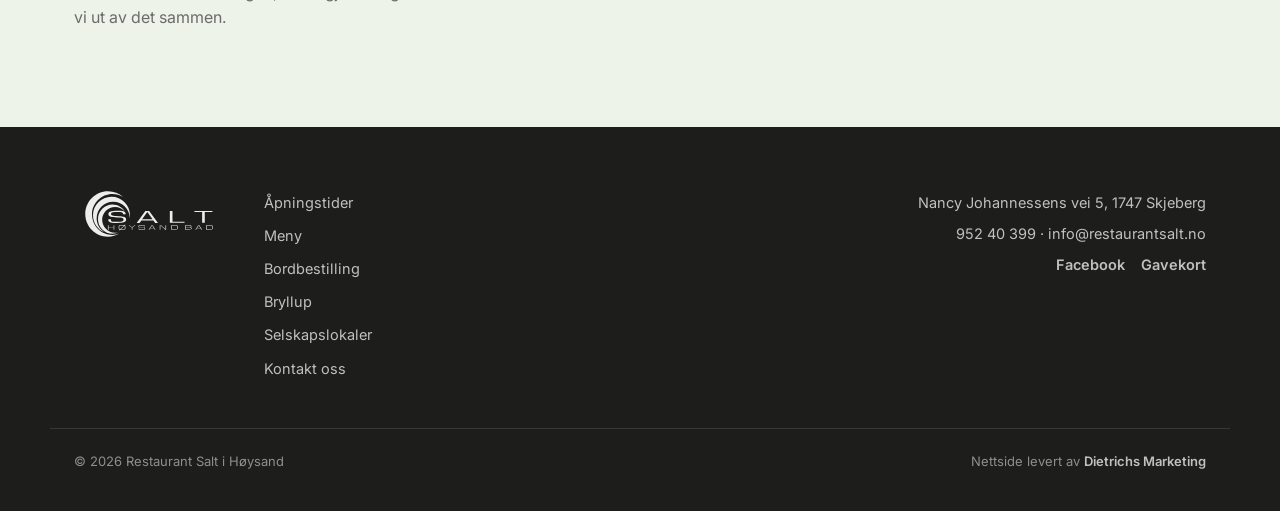
<file: selskapslokaler.html>
<!DOCTYPE html>
<html lang="no">
<head>
<meta charset="UTF-8">
<meta name="viewport" content="width=device-width, initial-scale=1.0">
<title>Selskapslokaler – Restaurant Salt i Høysand</title>
<meta name="description" content="Lei selskapslokaler hos Restaurant Salt i Høysand — for konferanse, konfirmasjon, dåp, bursdag, minnestund og andre selskap. Plass til opptil 100 gjester.">
<meta name="theme-color" content="#226300">
<link rel="icon" type="image/png" sizes="32x32" href="assets/favicon-32.png">
<link rel="apple-touch-icon" sizes="180x180" href="assets/favicon-180.png">
<link rel="icon" type="image/png" sizes="192x192" href="assets/favicon-192.png">
<link rel="preconnect" href="https://fonts.googleapis.com">
<link rel="preconnect" href="https://fonts.gstatic.com" crossorigin>
<link href="https://fonts.googleapis.com/css2?family=Fraunces:ital,opsz,wght@0,9..144,400;0,9..144,500;0,9..144,600;1,9..144,500&family=Inter:wght@400;500;600;700&display=swap" rel="stylesheet">
<link rel="stylesheet" href="style.css">
</head>
<body>

<a class="skip-link" href="#main">Hopp til innhold</a>

<header class="site-header" id="siteHeader">
  <div class="header-inner">
    <a href="index.html" class="logo-plate" aria-label="Restaurant Salt i Høysand – til forsiden">
      <img src="assets/logo.svg" alt="Restaurant Salt i Høysand" width="180" height="65">
    </a>

    <nav class="main-nav" aria-label="Hovedmeny">
      <a href="apningstider.html">Åpningstider</a>
      <a href="meny.html">Meny</a>
      <a href="bordbestilling.html">Bordbestilling</a>
      <a href="bryllup.html">Bryllup</a>
      <a href="selskapslokaler.html" class="active" aria-current="page">Selskapslokaler</a>
      <a href="kontakt.html">Kontakt oss</a>
    </nav>

    <div class="header-actions">
      <a href="tel:+4795240399" class="header-phone">952 40 399</a>
      <a href="bordbestilling.html" class="btn btn-cta nav-cta">Bestill bord</a>
      <button class="hamburger" id="hamburgerBtn" aria-label="Åpne meny" aria-expanded="false" aria-controls="mobileMenu">
        <span></span><span></span><span></span>
      </button>
    </div>
  </div>
</header>

<div class="mobile-menu" id="mobileMenu">
  <button class="mobile-menu-close" id="mobileMenuClose" aria-label="Lukk meny">&times;</button>
  <nav class="mobile-nav" aria-label="Mobilmeny">
    <a href="apningstider.html">Åpningstider</a>
    <a href="meny.html">Meny</a>
    <a href="bordbestilling.html">Bordbestilling</a>
    <a href="bryllup.html">Bryllup</a>
    <a href="selskapslokaler.html" class="active" aria-current="page">Selskapslokaler</a>
    <a href="kontakt.html">Kontakt oss</a>
  </nav>
  <div class="mobile-menu-contact">
    <a href="tel:+4795240399">952 40 399</a>
    <a href="mailto:info@restaurantsalt.no">info@restaurantsalt.no</a>
  </div>
  <a href="bordbestilling.html" class="btn btn-cta mobile-menu-cta">Bestill bord</a>
</div>
<div class="mobile-menu-scrim" id="mobileMenuScrim"></div>

<main id="main">

  <section class="hero hero-compact" id="top">
    <div class="hero-media">
      <img src="assets/selskapslokaler.jpg" alt="Dekorert selskapslokale med langbord, lysslynger og pyntede stoler" width="1489" height="982">
      <div class="hero-overlay"></div>
    </div>
    <div class="hero-content">
      <p class="eyebrow">Unik beliggenhet</p>
      <h1>Selskapslokaler til leie</h1>
      <p class="hero-lede">Konfirmasjon, dåpsfest, bursdag, jubileum, julebord, firmafest, møte, konferanse, kurs eller minnestund — lokalene har en moderne og elegant stil, og kan tilpasses fra intime samlinger til opptil 100 gjester.</p>
    </div>
  </section>

  <section class="lokaler" id="konferanse">
    <div class="container">
      <div class="split-block">
        <img class="split-block-photo reveal" src="assets/konferanse.jpg" alt="Konferansegjester med mikrofoner i møterom på Restaurant Salt" width="1400" height="930" loading="lazy">
        <div class="split-block-text reveal">
          <p class="section-eyebrow">Kurs, møter og konferanser</p>
          <h2>Trivelige lokaler til konferansepakker</h2>
          <p>Vi har tre møterom for grupper fra 2 til 100 deltakere. Alle arrangementene støttes av teknisk utstyr, og vi skreddersyr pakken etter deres behov og ønsker.</p>
          <a href="kontakt.html" class="text-link">Ta kontakt for meny og priser →</a>
        </div>
      </div>

      <div class="rooms-grid">
        <div class="room-card">
          <h4>Det minste rommet</h4>
          <p class="room-cap">Maks. 14 personer</p>
          <p>Egnet for mindre møter og samlinger. Teknisk utstyr inkludert.</p>
        </div>
        <div class="room-card">
          <h4>Det mellomstore rommet</h4>
          <p class="room-cap">Maks. 40 personer</p>
          <p>Passer for kurs og litt større konferanser. Teknisk utstyr inkludert.</p>
        </div>
        <div class="room-card">
          <h4>Den store salen</h4>
          <p class="room-cap">Maks. 100 personer</p>
          <p>Vår største sal, for konferanser og selskap i full skala. Teknisk utstyr inkludert.</p>
        </div>
      </div>
    </div>
  </section>

  <section class="historie" id="konfirmasjon">
    <div class="container historie-grid">
      <img class="historie-photo reveal" src="assets/konfirmasjon-minnestund.jpg" alt="Pent dekket bord til dåpsfest, bursdag eller konfirmasjon på Restaurant Salt" width="1400" height="933" loading="lazy">
      <div class="historie-text reveal">
        <p class="section-eyebrow">Merkedager</p>
        <h2>Unike omgivelser for dåpsfest, bursdag og konfirmasjon</h2>
        <p>Feire dåp, bursdag eller konfirmasjon i lokaler med moderne og elegant stil. Vi tilpasser rommet etter anledningen — fra intime samlinger til større selskap, med plass til opptil 100 gjester.</p>
        <a href="kontakt.html" class="text-link">Ta kontakt for meny og priser →</a>
      </div>
    </div>
  </section>

  <section class="quiet-block" id="minnestund">
    <div class="container reveal">
      <p class="section-eyebrow">Minnestund</p>
      <h2>Kjærlighet og lys i sorgens stund</h2>
      <p>Vi stiller lokalene våre til rådighet for minnestund, i rolige og verdige omgivelser med utsikt over fjorden. Ta kontakt, så finner vi sammen en løsning som passer familien.</p>
      <a href="mailto:info@restaurantsalt.no" class="text-link">Ta kontakt →</a>
    </div>
  </section>

  <section class="lokaler" id="selskapsmeny">
    <div class="container">
      <div class="split-block reverse">
        <img class="split-block-photo reveal" src="assets/selskapsmeny.jpg" alt="Selskapslokale hos Restaurant Salt i Høysand" width="1489" height="982" loading="lazy">
        <div class="split-block-text reveal">
          <p class="section-eyebrow">Selskapsmeny</p>
          <h2>Fin utsikt, og god mat — kom og opplev du også!</h2>
          <p>Til selskapet hos oss setter vi sammen en meny tilpasset anledningen, laget på gode råvarer og med samme omsorg som ellers i restauranten.</p>
          <a href="kontakt.html" class="text-link">Ta kontakt for meny og priser →</a>
        </div>
      </div>
    </div>
  </section>

  <section class="cta-band">
    <div class="container cta-band-inner">
      <div class="cta-band-copy">
        <p class="section-eyebrow">Ta kontakt</p>
        <h2>La oss planlegge selskapet ditt</h2>
        <p>Fortell oss om anledningen, antall gjester og ønsket dato — så finner vi ut av det sammen.</p>
      </div>
      <div class="cta-band-actions">
        <a href="mailto:info@restaurantsalt.no" class="btn btn-cta">Send e-post</a>
        <a href="kontakt.html" class="btn btn-outline-dark">Kontaktinfo</a>
      </div>
    </div>
  </section>

</main>

<footer class="site-footer">
  <div class="container footer-grid">
    <a href="index.html" class="footer-logo">
      <img src="assets/logo.svg" alt="Restaurant Salt i Høysand" width="150" height="54">
    </a>
    <nav class="footer-nav" aria-label="Bunntekstmeny">
      <a href="apningstider.html">Åpningstider</a>
      <a href="meny.html">Meny</a>
      <a href="bordbestilling.html">Bordbestilling</a>
      <a href="bryllup.html">Bryllup</a>
      <a href="selskapslokaler.html">Selskapslokaler</a>
      <a href="kontakt.html">Kontakt oss</a>
    </nav>
    <div class="footer-contact">
      <p>Nancy Johannessens vei 5, 1747 Skjeberg</p>
      <p><a href="tel:+4795240399">952 40 399</a> · <a href="mailto:info@restaurantsalt.no">info@restaurantsalt.no</a></p>
      <div class="social-row">
        <a href="https://www.facebook.com/restaurantsalt.no/" target="_blank" rel="noopener">Facebook</a>
        <a href="https://givn.no/shop/salt" target="_blank" rel="noopener">Gavekort</a>
      </div>
    </div>
  </div>
  <div class="container footer-bottom">
    <p>&copy; <span id="year"></span> Restaurant Salt i Høysand</p>
    <p>Nettside levert av <a href="https://dmarketing.no" target="_blank" rel="noopener">Dietrichs Marketing</a></p>
  </div>
</footer>

<script src="app.js"></script>
</body>
</html>
</file>
<file: style.css>
/* Restaurant Salt i Høysand — redesign
   Fargelås: grønn #226300 (kundens ekte, gjennomgående CTA-farge), ink #1D1D1B (logo),
   hentet direkte fra restaurantsalt.no sin egen CSS og logo-SVG. */

:root {
  --ink: #1d1d1b;
  --text: #4a4a4a;
  --text-soft: #6b6b6b;
  --green: #226300;
  --green-dark: #163f00;
  --green-tint: #eef3ea;
  --cream: #f6f5f1;
  --white: #ffffff;
  --line: #e5e3dc;

  --font-display: "Fraunces", serif;
  --font-body: "Inter", sans-serif;

  --header-h: 84px;
  --container-w: 1180px;
}

* { box-sizing: border-box; }
html { scroll-behavior: smooth; }

body {
  margin: 0;
  overflow-x: hidden;
  background: var(--white);
  color: var(--text);
  font-family: var(--font-body);
  font-size: 16px;
  line-height: 1.6;
  -webkit-font-smoothing: antialiased;
}

img { max-width: 100%; display: block; }

h1, h2, h3 {
  font-family: var(--font-display);
  color: var(--ink);
  font-weight: 500;
  line-height: 1.12;
  margin: 0 0 .5em;
}

h1 { font-weight: 600; }

p { margin: 0 0 1em; }
a { color: inherit; text-decoration: none; }

.container {
  max-width: var(--container-w);
  margin: 0 auto;
  padding: 0 24px;
}

.skip-link {
  position: absolute;
  top: -100px;
  left: 16px;
  background: var(--ink);
  color: var(--white);
  padding: 12px 18px;
  border-radius: 8px;
  z-index: 1000;
  transition: top .2s ease;
}
.skip-link:focus { top: 16px; }

/* ---------- Buttons ---------- */
.btn {
  display: inline-flex;
  align-items: center;
  justify-content: center;
  padding: 15px 30px;
  border-radius: 999px;
  font-family: var(--font-body);
  font-weight: 600;
  font-size: 15px;
  letter-spacing: .01em;
  border: 1.5px solid transparent;
  cursor: pointer;
  transition: background .2s ease, color .2s ease, border-color .2s ease, transform .15s ease;
  white-space: nowrap;
}
.btn:hover { transform: translateY(-1px); }

.btn-cta {
  background: var(--green);
  color: var(--white);
  border-color: var(--green);
}
.btn-cta:hover { background: var(--green-dark); border-color: var(--green-dark); }

.btn-outline {
  background: rgba(255,255,255,.08);
  color: var(--white);
  border-color: rgba(255,255,255,.75);
}
.btn-outline:hover { background: rgba(255,255,255,.18); }

.text-link {
  display: inline-block;
  font-weight: 600;
  color: var(--green);
  border-bottom: 1.5px solid transparent;
  transition: border-color .2s ease;
}
.text-link:hover { border-color: var(--green); }

/* ---------- Section scaffolding ---------- */
.section-eyebrow {
  font-family: var(--font-body);
  font-weight: 700;
  font-size: 13px;
  letter-spacing: .14em;
  text-transform: uppercase;
  color: var(--green);
  margin: 0 0 .9em;
}

.section-head { max-width: 640px; margin: 0 0 48px; }
.section-lede { color: var(--text-soft); font-size: 17px; }

section { padding: 96px 0; scroll-margin-top: calc(var(--header-h) + 16px); }

.reveal {
  opacity: 0;
  transform: translateY(26px);
  transition: opacity .7s ease, transform .7s ease;
}
.reveal.is-visible { opacity: 1; transform: translateY(0); }

/* ============ HEADER ============ */
/* Always solid white — no transparent-over-hero state (Adrian didn't like it) */
.site-header {
  position: fixed;
  top: 0; left: 0; right: 0;
  z-index: 500;
  height: var(--header-h);
  display: flex;
  align-items: center;
  background: var(--white);
  box-shadow: 0 2px 10px rgba(0,0,0,.05);
  transition: box-shadow .3s ease, height .3s ease;
}

.header-inner {
  width: 100%;
  max-width: var(--container-w);
  margin: 0 auto;
  padding: 0 24px;
  display: flex;
  align-items: center;
  justify-content: space-between;
  gap: 24px;
}

.logo-plate { display: inline-flex; align-items: center; }
.logo-plate img { height: 34px; width: auto; transition: height .3s ease; }

.main-nav { display: flex; align-items: center; gap: 34px; }
.main-nav a {
  font-size: 15px;
  font-weight: 600;
  color: var(--ink);
  position: relative;
  padding: 6px 0;
  transition: opacity .2s ease;
}
.main-nav a:hover { opacity: .7; }
.main-nav a.active { border-bottom: 1.5px solid var(--green); }
.mobile-nav a.active { color: var(--green); }

.header-actions { display: flex; align-items: center; gap: 20px; }
.header-phone {
  font-size: 15px;
  font-weight: 600;
  color: var(--ink);
}

.hamburger {
  display: none;
  flex-direction: column;
  justify-content: center;
  align-items: center;
  gap: 5px;
  width: 44px;
  height: 44px;
  background: var(--cream);
  border: none;
  border-radius: 10px;
  cursor: pointer;
}
.hamburger span {
  width: 20px;
  height: 2px;
  background: var(--ink);
  border-radius: 2px;
}

/* Scrolled: slightly more compact + stronger shadow once past the hero */
.site-header.scrolled {
  box-shadow: 0 4px 18px rgba(0,0,0,.07);
  height: 72px;
}
.site-header.scrolled .logo-plate img { height: 30px; }

/* ============ MOBILE MENU ============ */
.mobile-menu {
  position: fixed;
  top: 0; right: 0;
  width: min(360px, 86vw);
  height: 100vh;
  background: var(--white);
  z-index: 700;
  padding: 28px 28px 40px;
  display: flex;
  flex-direction: column;
  gap: 34px;
  transform: translateX(100%);
  transition: transform .35s ease;
  overflow-y: auto;
}
.mobile-menu.open { transform: translateX(0); }

.mobile-menu-close {
  align-self: flex-end;
  width: 44px;
  height: 44px;
  border-radius: 10px;
  border: none;
  background: var(--cream);
  color: var(--ink);
  font-size: 28px;
  line-height: 1;
  cursor: pointer;
}

.mobile-nav { display: flex; flex-direction: column; gap: 6px; margin-top: 12px; }
.mobile-nav a {
  font-family: var(--font-display);
  font-size: 26px;
  color: var(--ink);
  padding: 12px 0;
  border-bottom: 1px solid var(--line);
}

.mobile-menu-contact { display: flex; flex-direction: column; gap: 8px; }
.mobile-menu-contact a { font-size: 16px; font-weight: 600; color: var(--green); }

.mobile-menu-cta { width: 100%; padding: 17px 20px; font-size: 16px; }

.mobile-menu-scrim {
  position: fixed;
  inset: 0;
  background: rgba(20,20,18,.45);
  z-index: 600;
  opacity: 0;
  pointer-events: none;
  transition: opacity .3s ease;
}
.mobile-menu-scrim.open { opacity: 1; pointer-events: auto; }

.nav-cta { display: inline-flex; }

/* ============ HERO ============ */
.hero {
  position: relative;
  min-height: 100vh;
  display: flex;
  align-items: flex-end;
  overflow: hidden;
}
.hero-media { position: absolute; inset: 0; z-index: 0; }
.hero-media img { width: 100%; height: 100%; object-fit: cover; object-position: center 42%; }
.hero-overlay {
  position: absolute;
  inset: 0;
  background:
    linear-gradient(180deg, rgba(15,20,10,.25) 0%, rgba(15,18,10,.18) 32%, rgba(12,16,8,.55) 72%, rgba(10,14,7,.82) 100%),
    linear-gradient(90deg, rgba(10,14,7,.35) 0%, rgba(10,14,7,0) 46%);
}

.hero-content {
  position: relative;
  z-index: 1;
  max-width: var(--container-w);
  margin: 0 auto;
  padding: 0 24px 120px;
  width: 100%;
  color: var(--white);
}

.eyebrow {
  font-family: var(--font-body);
  font-weight: 700;
  font-size: 13px;
  letter-spacing: .16em;
  text-transform: uppercase;
  color: #d9e6c9;
  margin: 0 0 18px;
}

.hero h1 {
  color: var(--white);
  font-size: clamp(34px, 5.6vw, 64px);
  max-width: 15ch;
  margin-bottom: .35em;
}

.hero-lede {
  font-size: clamp(16px, 1.7vw, 19px);
  max-width: 46ch;
  color: rgba(255,255,255,.92);
  margin-bottom: 34px;
}

.hero-actions { display: flex; flex-wrap: wrap; gap: 16px; }

.scroll-cue {
  position: absolute;
  bottom: 34px;
  left: 50%;
  transform: translateX(-50%);
  z-index: 1;
  width: 30px;
  height: 46px;
  border: 1.5px solid rgba(255,255,255,.7);
  border-radius: 20px;
}
.scroll-cue span {
  position: absolute;
  top: 8px; left: 50%;
  width: 4px; height: 8px;
  background: var(--white);
  border-radius: 2px;
  transform: translateX(-50%);
  animation: cue 1.8s ease infinite;
}
@keyframes cue {
  0% { opacity: 1; top: 8px; }
  70% { opacity: 0; top: 22px; }
  100% { opacity: 0; top: 8px; }
}

/* ============ INTRO ============ */
.intro { padding-top: 100px; }
.intro-grid { max-width: 780px; }
.intro-grid h2 { font-size: clamp(26px, 3.4vw, 38px); }
.intro-text { font-size: 17px; color: var(--text-soft); max-width: 60ch; }

.stat-row {
  display: flex;
  flex-wrap: wrap;
  gap: 48px;
  margin-top: 40px;
  padding-top: 40px;
  border-top: 1px solid var(--line);
}
.stat { display: flex; flex-direction: column; gap: 4px; }
.stat-num { font-family: var(--font-display); font-size: 34px; color: var(--green); font-weight: 600; }
.stat-label { font-size: 14px; color: var(--text-soft); max-width: 16ch; }

/* ============ MENU ============ */
.menu-section { background: var(--cream); }
.menu-layout {
  display: grid;
  grid-template-columns: minmax(0, 1fr) minmax(0, 1.15fr);
  gap: 56px;
  align-items: start;
}
.menu-photo {
  border-radius: 18px;
  width: 100%;
  height: 100%;
  object-fit: cover;
  aspect-ratio: 4/5;
  position: sticky;
  top: 110px;
}
.menu-groups { display: flex; flex-direction: column; gap: 40px; }
.menu-group h3 {
  font-size: 20px;
  color: var(--green);
  border-bottom: 1px solid var(--line);
  padding-bottom: 10px;
  margin-bottom: 18px;
}
.menu-item { margin-bottom: 18px; }
.menu-item:last-child { margin-bottom: 0; }
.menu-item-head {
  display: flex;
  justify-content: space-between;
  align-items: baseline;
  gap: 16px;
  font-family: var(--font-display);
  font-size: 18px;
  color: var(--ink);
}
.menu-item-head .price { font-family: var(--font-body); font-weight: 600; color: var(--green); white-space: nowrap; }
.menu-item p { margin: 4px 0 0; font-size: 14.5px; color: var(--text-soft); }

/* ============ HISTORIE ============ */
.historie-grid {
  display: grid;
  grid-template-columns: 1fr 1fr;
  gap: 64px;
  align-items: center;
}
.historie-photo { border-radius: 18px; width: 100%; object-fit: cover; aspect-ratio: 4/3; }
.historie-text h2 { font-size: clamp(26px, 3.2vw, 36px); }
.historie-text p { font-size: 16.5px; }

/* ============ LOKALER ============ */
.lokaler { background: var(--cream); }
.lokaler-cards {
  display: grid;
  grid-template-columns: 1fr 1fr;
  gap: 32px;
}
.lokale-card {
  background: var(--white);
  border-radius: 18px;
  overflow: hidden;
  box-shadow: 0 10px 30px rgba(20,20,18,.06);
}
.lokale-card img { width: 100%; aspect-ratio: 3/2; object-fit: cover; }
.lokale-card-body { padding: 30px; }
.lokale-card-body h3 { font-size: 22px; }
.lokale-card-body p { font-size: 15px; color: var(--text-soft); }

/* ============ ARRANGEMENT ============ */
.arrangement {
  position: relative;
  color: var(--white);
  padding: 0;
  min-height: 560px;
  display: flex;
  align-items: center;
}
.arrangement-media { position: absolute; inset: 0; z-index: 0; }
.arrangement-media img { width: 100%; height: 100%; object-fit: cover; }
.arrangement-overlay { position: absolute; inset: 0; background: linear-gradient(90deg, rgba(10,14,7,.9) 0%, rgba(10,14,7,.72) 55%, rgba(10,14,7,.42) 100%); }
.arrangement-content { position: relative; z-index: 1; padding: 90px 24px; max-width: 640px; }
.arrangement .section-eyebrow { color: #d9e6c9; }
.arrangement h2 { color: var(--white); font-size: clamp(26px, 3.4vw, 38px); }
.arrangement p { color: rgba(255,255,255,.88); font-size: 16.5px; }

.tag-row { display: flex; flex-wrap: wrap; gap: 10px; margin: 20px 0 26px; }
.tag {
  font-size: 13.5px;
  font-weight: 600;
  padding: 9px 16px;
  border-radius: 999px;
  border: 1px solid rgba(255,255,255,.35);
  color: var(--white);
}
.tag-row-link { color: var(--white); }
.tag-row-link:hover { border-color: var(--white); }

/* ============ KONTAKT ============ */
.kontakt-grid {
  display: grid;
  grid-template-columns: .9fr 1.3fr;
  gap: 64px;
  align-items: start;
}
.kontakt-intro h2 { font-size: clamp(26px, 3.2vw, 36px); }
.kontakt-intro p { font-size: 16.5px; margin-bottom: 28px; }

.kontakt-cards { display: grid; grid-template-columns: repeat(3, 1fr); gap: 24px; }
.kontakt-card {
  background: var(--green-tint);
  border-radius: 16px;
  padding: 26px;
}
.kontakt-card h3 { font-size: 16px; text-transform: uppercase; letter-spacing: .06em; font-family: var(--font-body); font-weight: 700; color: var(--green); margin-bottom: 14px; }
.kontakt-card p { font-size: 15px; color: var(--text); margin-bottom: 10px; }
.kontakt-card a:not(.text-link) { font-weight: 600; }
.kv { display: flex; flex-wrap: wrap; justify-content: space-between; gap: 4px 14px; font-size: 15px; padding: 6px 0; border-bottom: 1px solid rgba(0,0,0,.06); }
.kv:last-of-type { border-bottom: none; }
.kv span { white-space: nowrap; }
.kv span:first-child { color: var(--text-soft); }
.kv span:last-child { font-weight: 600; color: var(--ink); }

.social-row { display: flex; gap: 16px; margin-top: 6px; }
.social-row a { font-weight: 600; color: var(--green); font-size: 14.5px; }

/* ============ FOOTER ============ */
.site-footer { background: var(--ink); color: rgba(255,255,255,.72); padding: 64px 0 0; }
.footer-grid {
  display: grid;
  grid-template-columns: auto 1fr auto;
  gap: 40px;
  align-items: start;
  padding-bottom: 48px;
  border-bottom: 1px solid rgba(255,255,255,.12);
}
.footer-logo img { height: 46px; filter: brightness(0) invert(1); opacity: .92; }
.footer-nav { display: flex; flex-direction: column; gap: 10px; }
.footer-nav a { font-size: 14.5px; color: rgba(255,255,255,.72); }
.footer-nav a:hover { color: var(--white); }
.footer-contact { font-size: 14.5px; text-align: right; }
.footer-contact p { margin-bottom: 8px; }
.footer-contact .social-row { justify-content: flex-end; }
.footer-contact .social-row a { color: rgba(255,255,255,.72); }
.footer-contact .social-row a:hover { color: var(--white); }

.footer-bottom {
  display: flex;
  justify-content: space-between;
  flex-wrap: wrap;
  gap: 8px;
  padding: 22px 24px 26px;
  font-size: 13px;
  color: rgba(255,255,255,.5);
}
.footer-bottom a { color: rgba(255,255,255,.72); font-weight: 600; }
.footer-bottom a:hover { color: var(--white); }

/* ============================================================
   RESPONSIVE — mobile first breakpoints, generous mobile spacing
   ============================================================ */
@media (max-width: 980px) {
  .main-nav, .header-phone, .nav-cta { display: none; }
  .hamburger { display: flex; }

  .menu-layout { grid-template-columns: 1fr; }
  .menu-photo { position: static; aspect-ratio: 16/10; }

  .historie-grid { grid-template-columns: 1fr; gap: 36px; }
  .historie-photo { order: -1; }

  .lokaler-cards { grid-template-columns: 1fr; }

  .kontakt-grid { grid-template-columns: 1fr; gap: 44px; }
  .kontakt-cards { grid-template-columns: 1fr; }

  .footer-grid { grid-template-columns: 1fr; text-align: left; gap: 32px; }
  .footer-contact { text-align: left; }
  .footer-contact .social-row { justify-content: flex-start; }
}

@media (max-width: 640px) {
  section { padding: 64px 0; }
  .intro { padding-top: 72px; }
  .section-head { margin-bottom: 36px; }

  :root { --header-h: 72px; }
  .header-inner { padding: 0 18px; }
  .logo-plate img { height: 30px; }
  .site-header.scrolled .logo-plate img { height: 26px; }

  .hero { min-height: 92vh; }
  .hero-content { padding: 0 20px 84px; }
  .hero-actions { flex-direction: column; align-items: stretch; }
  .hero-actions .btn { width: 100%; }
  .scroll-cue { display: none; }

  .stat-row { gap: 28px 36px; }
  .stat-num { font-size: 28px; }

  .arrangement-content { padding: 64px 20px; }
  .arrangement-overlay { background: linear-gradient(180deg, rgba(10,14,7,.55) 0%, rgba(10,14,7,.88) 60%, rgba(10,14,7,.95) 100%); }

  .footer-bottom { flex-direction: column; align-items: flex-start; }
}

@media (min-width: 981px) {
  .mobile-menu, .mobile-menu-scrim, .hamburger { display: none !important; }
}

/* ============================================================
   INTERIOR PAGES — compact photo hero, text-only page header,
   CTA band, season banner, menu allergens, rooms, split blocks
   ============================================================ */

/* Compact hero for interior photo pages (meny/bryllup/selskapslokaler/17-mai) */
.hero.hero-compact { min-height: 58vh; }
.hero-compact .hero-content { padding-bottom: 56px; }
.hero-compact .hero-lede { margin-bottom: 0; }

/* Text-only page header for utility pages (apningstider/kontakt) */
.page-header { background: var(--green-tint); padding: calc(var(--header-h) + 72px) 0 56px; }
.page-header .container { max-width: 720px; }
.page-header h1 { font-size: clamp(30px, 4.6vw, 46px); margin-bottom: .4em; }
.page-header .section-lede { margin-bottom: 0; }

[hidden] { display: none !important; }

/* Seasonal banner (17. mai) — homepage only, shown via app.js date check */
.season-banner { background: var(--green); }
.season-banner-inner {
  display: flex; flex-wrap: wrap; align-items: center; justify-content: center;
  gap: 6px 22px; padding: 14px 24px; text-align: center;
}
.season-banner-inner p { margin: 0; font-size: 14.5px; color: var(--white); }
.season-banner-inner .text-link { color: var(--white); }
.season-banner-inner .text-link:hover { border-color: var(--white); }

/* Menu allergen line */
.menu-item .allergens { margin: 3px 0 0; font-size: 12.5px; color: var(--text-soft); opacity: .8; }
.menu-item-note { font-weight: 400; color: var(--text-soft); font-family: var(--font-body); font-size: 13px; }
.menu-group-note { font-size: 14px; color: var(--text-soft); margin: -8px 0 18px; }
.menu-subgroup-label { font-size: 12px; font-weight: 700; text-transform: uppercase; letter-spacing: .08em; color: var(--text-soft); margin: 18px 0 10px; }
.menu-subgroup-label:first-child { margin-top: 0; }

/* Seasonal note under a page hero */
.hero-note { display: inline-block; margin-top: 18px; font-size: 14px; font-weight: 600; color: var(--white); background: rgba(255,255,255,.16); border: 1px solid rgba(255,255,255,.4); border-radius: 999px; padding: 8px 18px; }

/* Full menu page — single centered column (no sticky photo) */
.menu-page-groups { max-width: 760px; margin: 0 auto; display: flex; flex-direction: column; gap: 48px; }

/* Spacing helpers scoped to their known contexts */
.hours-card + .hero-actions { margin-top: 28px; }
.kontakt-card .text-link { margin-top: 6px; }

/* Split block — alternating image/text (reused across selskapslokaler subsections) */
.split-block { display: grid; grid-template-columns: 1fr 1fr; gap: 56px; align-items: center; }
.split-block.reverse .split-block-photo { order: 2; }
.split-block-photo { border-radius: 18px; width: 100%; object-fit: cover; aspect-ratio: 4/3; }
.split-block-text h2 { font-size: clamp(24px, 3vw, 32px); }
.split-block-text p { font-size: 16px; }
.split-block + .split-block { margin-top: 88px; }

/* Conference rooms */
.rooms-grid { display: grid; grid-template-columns: repeat(3, 1fr); gap: 24px; margin-top: 36px; }
.room-card { background: var(--white); border-radius: 16px; padding: 26px; box-shadow: 0 10px 30px rgba(20,20,18,.06); }
.room-card h4 { font-family: var(--font-display); font-size: 19px; color: var(--ink); margin-bottom: 6px; }
.room-card .room-cap { font-size: 14px; font-weight: 600; color: var(--green); white-space: nowrap; }
.room-card p:last-child { font-size: 14px; color: var(--text-soft); margin: 8px 0 0; }

/* CTA band — reusable bottom CTA on interior pages */
.cta-band { background: var(--green-tint); }
.cta-band-inner { display: flex; flex-wrap: wrap; align-items: center; justify-content: space-between; gap: 32px; }
.cta-band-inner > .cta-band-copy { max-width: 520px; }
.cta-band-inner h2 { font-size: clamp(24px, 3vw, 32px); margin-bottom: .3em; }
.cta-band-inner .cta-band-copy p:last-child { margin-bottom: 0; color: var(--text-soft); }
.cta-band-actions { display: flex; gap: 14px; flex-wrap: wrap; }
.btn-outline-dark { background: transparent; color: var(--ink); border-color: var(--ink); }
.btn-outline-dark:hover { background: var(--ink); color: var(--white); border-color: var(--ink); }

/* Quiet centered text block (minnestund) */
.quiet-block { background: var(--cream); text-align: center; }
.quiet-block .container { max-width: 640px; }
.quiet-block h2 { font-size: clamp(24px, 3vw, 32px); }
.quiet-block p:last-of-type { margin-bottom: 0; }

/* Opening hours (apningstider.html) */
.hours-card { background: var(--white); border-radius: 18px; padding: 34px; box-shadow: 0 10px 30px rgba(20,20,18,.06); max-width: 420px; }
.hours-card .kv { font-size: 17px; padding: 10px 0; }

/* Bordbestilling — steps, note and embedded live booking widget */
.booking-steps {
  counter-reset: step; list-style: none; padding: 0; margin: 28px auto 8px;
  display: flex; flex-direction: column; gap: 14px; max-width: 640px;
}
.booking-steps li { counter-increment: step; display: flex; align-items: center; gap: 14px; font-size: 16px; color: var(--ink); font-weight: 600; }
.booking-steps li::before {
  content: counter(step); flex: 0 0 auto; width: 32px; height: 32px; border-radius: 50%;
  background: var(--green); color: var(--white); display: flex; align-items: center; justify-content: center;
  font-family: var(--font-display); font-size: 15px;
}
.booking-note { max-width: 640px; margin: 0 auto 40px; font-size: 14px; color: var(--text-soft); background: var(--cream); border-radius: 12px; padding: 16px 20px; }
.booking-embed { max-width: 640px; margin: 0 auto; }
.booking-embed iframe { width: 100%; height: 780px; border: 0; border-radius: 18px; box-shadow: 0 10px 30px rgba(20,20,18,.08); display: block; }

@media (max-width: 640px) {
  .booking-embed iframe { height: 640px; }
}

@media (max-width: 980px) {
  .split-block { grid-template-columns: 1fr; gap: 28px; }
  .split-block.reverse .split-block-photo { order: -1; }
  .rooms-grid { grid-template-columns: 1fr; }
  .cta-band-inner { flex-direction: column; align-items: flex-start; }
}

@media (max-width: 640px) {
  .hero.hero-compact { min-height: 48vh; }
  .page-header { padding: calc(var(--header-h) + 40px) 0 40px; }
  .split-block + .split-block { margin-top: 56px; }
  .cta-band-actions { width: 100%; }
  .cta-band-actions .btn { width: 100%; }
  .season-banner-inner { padding: 12px 18px; }
}

/* ============================================================
   COOKIE CONSENT — matches original site's consent posture
   ============================================================ */
.cookie-overlay {
  position: fixed; inset: 0; z-index: 950;
  background: rgba(20,20,18,.55);
  display: flex; align-items: center; justify-content: center;
  padding: 20px;
}
.cookie-banner {
  background: var(--white); color: var(--ink);
  border-radius: 20px; box-shadow: 0 30px 70px rgba(0,0,0,.28);
  padding: 32px; width: min(480px, 100%);
  max-height: calc(100vh - 40px); overflow-y: auto;
}
.cookie-banner-head { display: flex; align-items: flex-start; justify-content: space-between; gap: 16px; }
.cookie-banner h2 { font-size: 21px; margin-bottom: .5em; }
.cookie-banner > p, .cookie-settings > p { font-size: 14.5px; color: var(--text-soft); margin-bottom: 22px; }
.cookie-btn-close {
  flex: 0 0 auto; width: 30px; height: 30px; border-radius: 50%; border: none;
  background: var(--cream); color: var(--text-soft); font-size: 18px; line-height: 1; cursor: pointer;
}
.cookie-btn-close:hover { background: var(--line); }

.cookie-settings { display: none; margin: 4px 0 22px; }
.cookie-settings.open { display: block; }
.cookie-setting-row { display: flex; align-items: flex-start; justify-content: space-between; gap: 16px; padding: 14px 0; }
.cookie-setting-row + .cookie-setting-row { border-top: 1px solid var(--line); }
.cookie-setting-name { display: flex; align-items: center; gap: 8px; font-size: 14.5px; font-weight: 600; color: var(--ink); }
.cookie-setting-always { font-size: 11px; font-weight: 700; text-transform: uppercase; letter-spacing: .04em; color: var(--green); }
.cookie-setting-desc { font-size: 12.5px; color: var(--text-soft); margin-top: 4px; }

.cookie-revisit {
  position: fixed; left: 20px; bottom: 20px; z-index: 850;
  width: 46px; height: 46px; border-radius: 50%; border: none;
  background: var(--ink); box-shadow: 0 8px 24px rgba(0,0,0,.25);
  display: flex; align-items: center; justify-content: center; cursor: pointer;
}
.cookie-revisit:hover { background: #000; }
.cookie-revisit svg { width: 22px; height: 22px; }

.cookie-toggle { position: relative; width: 40px; height: 22px; flex: 0 0 auto; }
.cookie-toggle input { opacity: 0; width: 100%; height: 100%; margin: 0; position: absolute; cursor: pointer; }
.cookie-toggle-track { position: absolute; inset: 0; background: var(--line); border-radius: 999px; transition: background .2s ease; }
.cookie-toggle-track::before {
  content: ''; position: absolute; top: 2px; left: 2px; width: 18px; height: 18px;
  background: var(--white); border-radius: 50%; transition: transform .2s ease; box-shadow: 0 1px 3px rgba(0,0,0,.25);
}
.cookie-toggle input:checked + .cookie-toggle-track { background: var(--green); }
.cookie-toggle input:checked + .cookie-toggle-track::before { transform: translateX(18px); }
.cookie-toggle input:disabled + .cookie-toggle-track { opacity: .6; cursor: not-allowed; }

.cookie-banner-actions { display: flex; flex-wrap: wrap; gap: 10px; }
.cookie-banner-actions .btn { padding: 12px 18px; font-size: 14px; flex: 1 1 auto; justify-content: center; white-space: nowrap; }
.cookie-btn-accept { background: var(--ink); color: var(--white); border-color: var(--ink); }
.cookie-btn-accept:hover { background: #000; border-color: #000; }
.cookie-btn-outline { background: transparent; color: var(--ink); border: 1.5px solid var(--line); }
.cookie-btn-outline:hover { background: var(--cream); }
.cookie-save-btn { width: 100%; margin-top: 4px; }

@media (max-width: 640px) {
  .cookie-banner { padding: 26px; }
  .cookie-banner-actions { flex-direction: column; }
}
</file>
